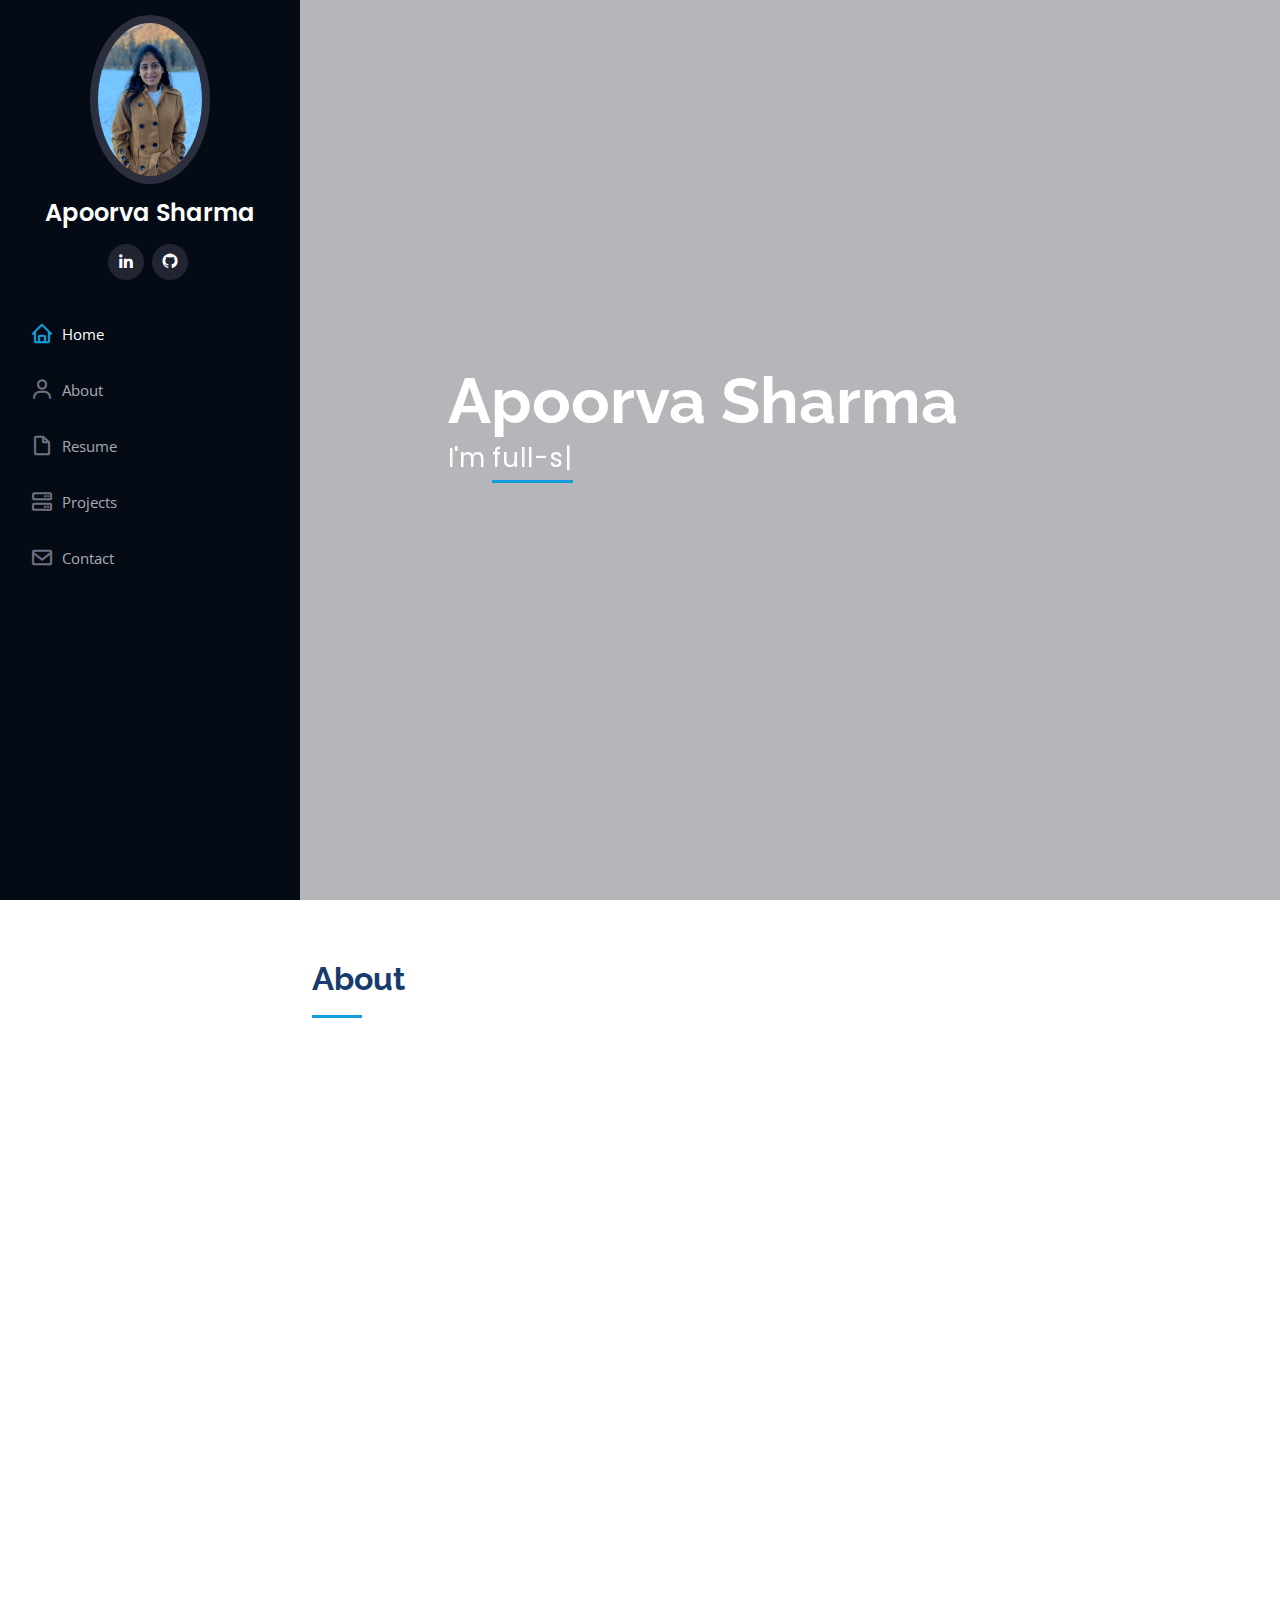
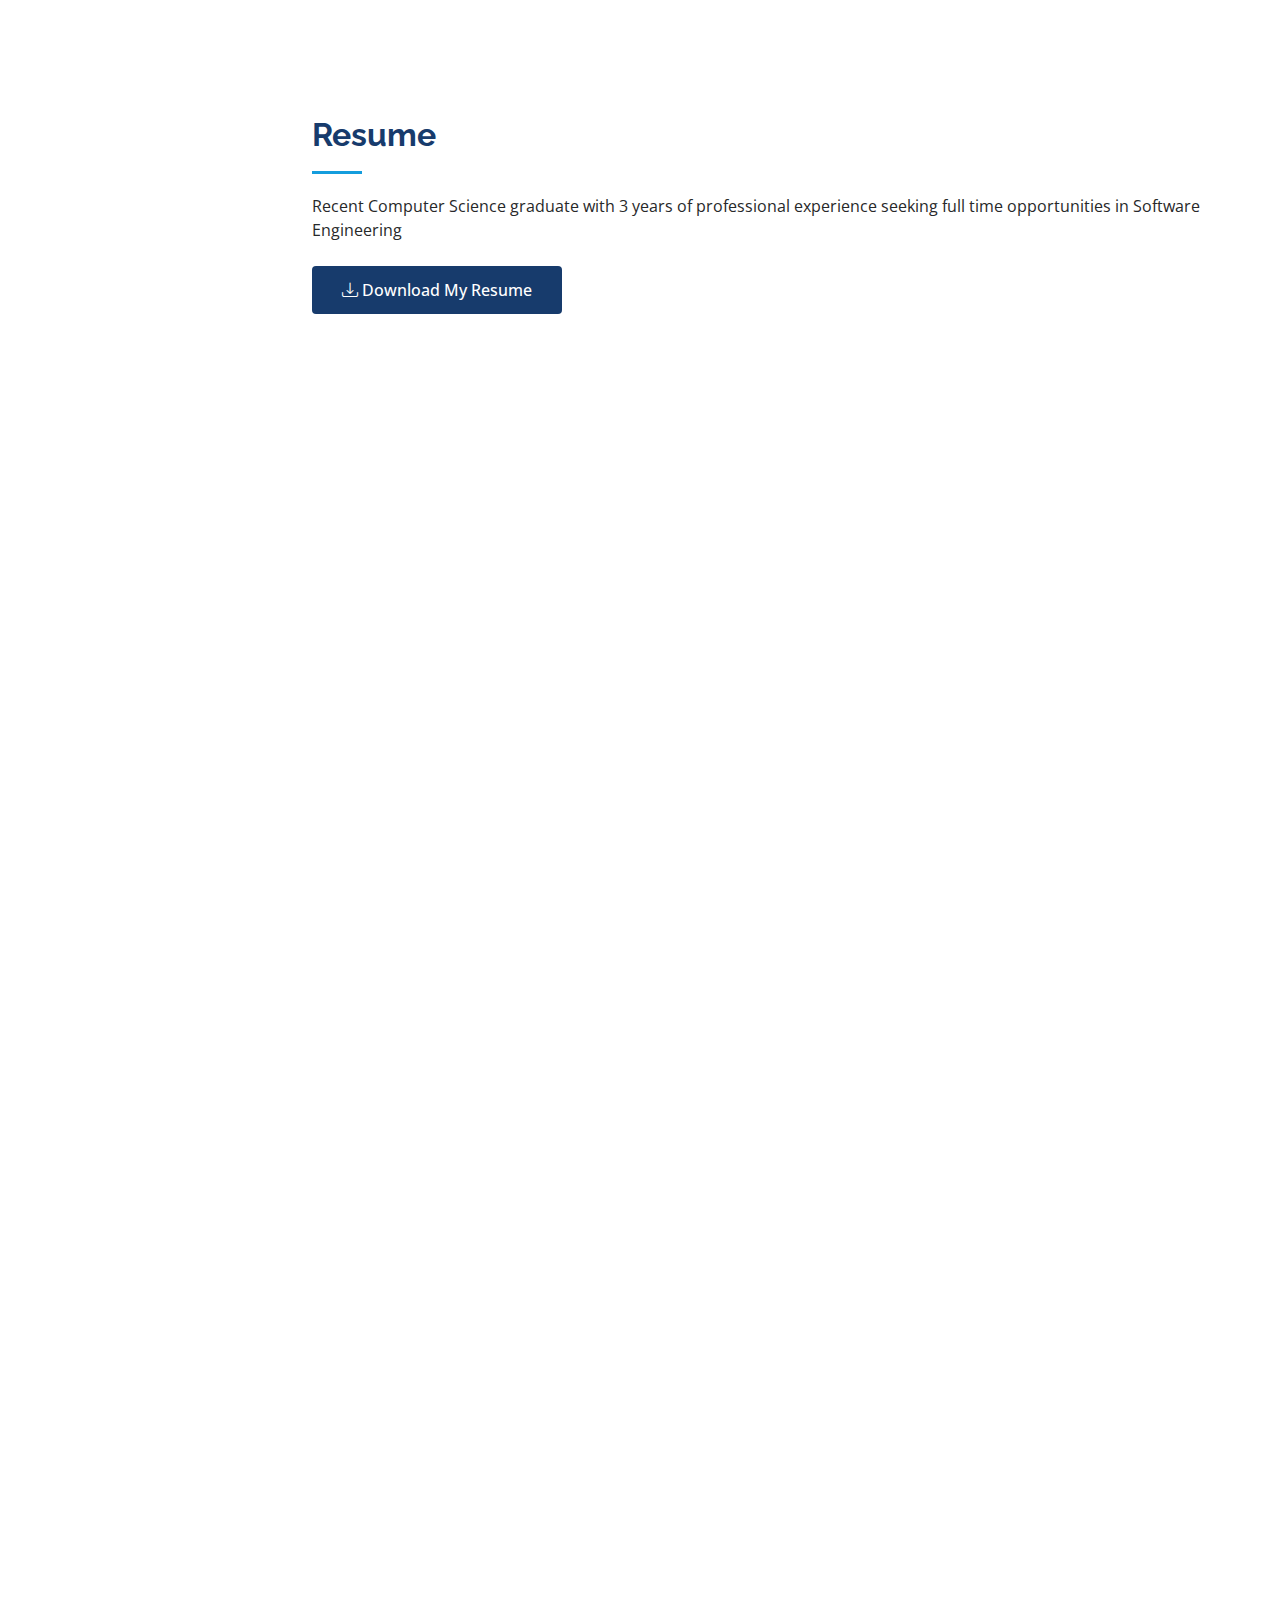
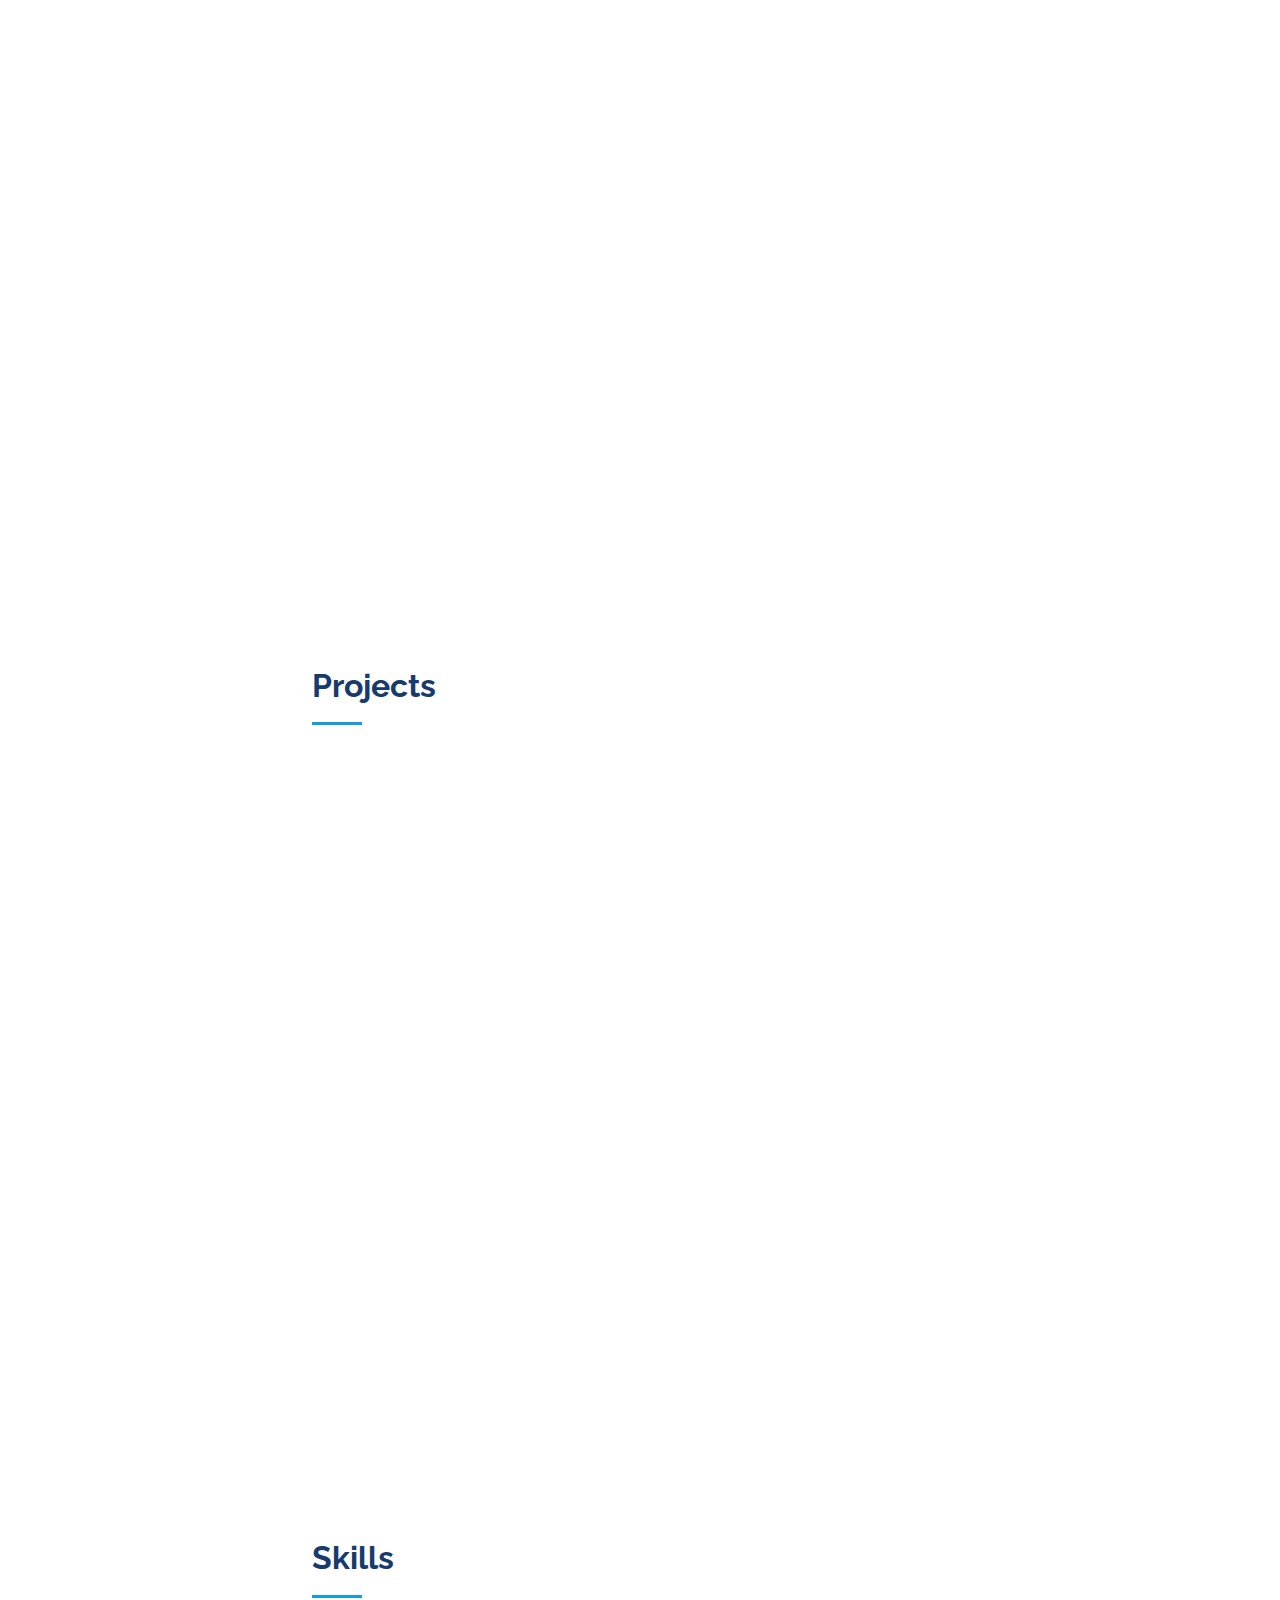
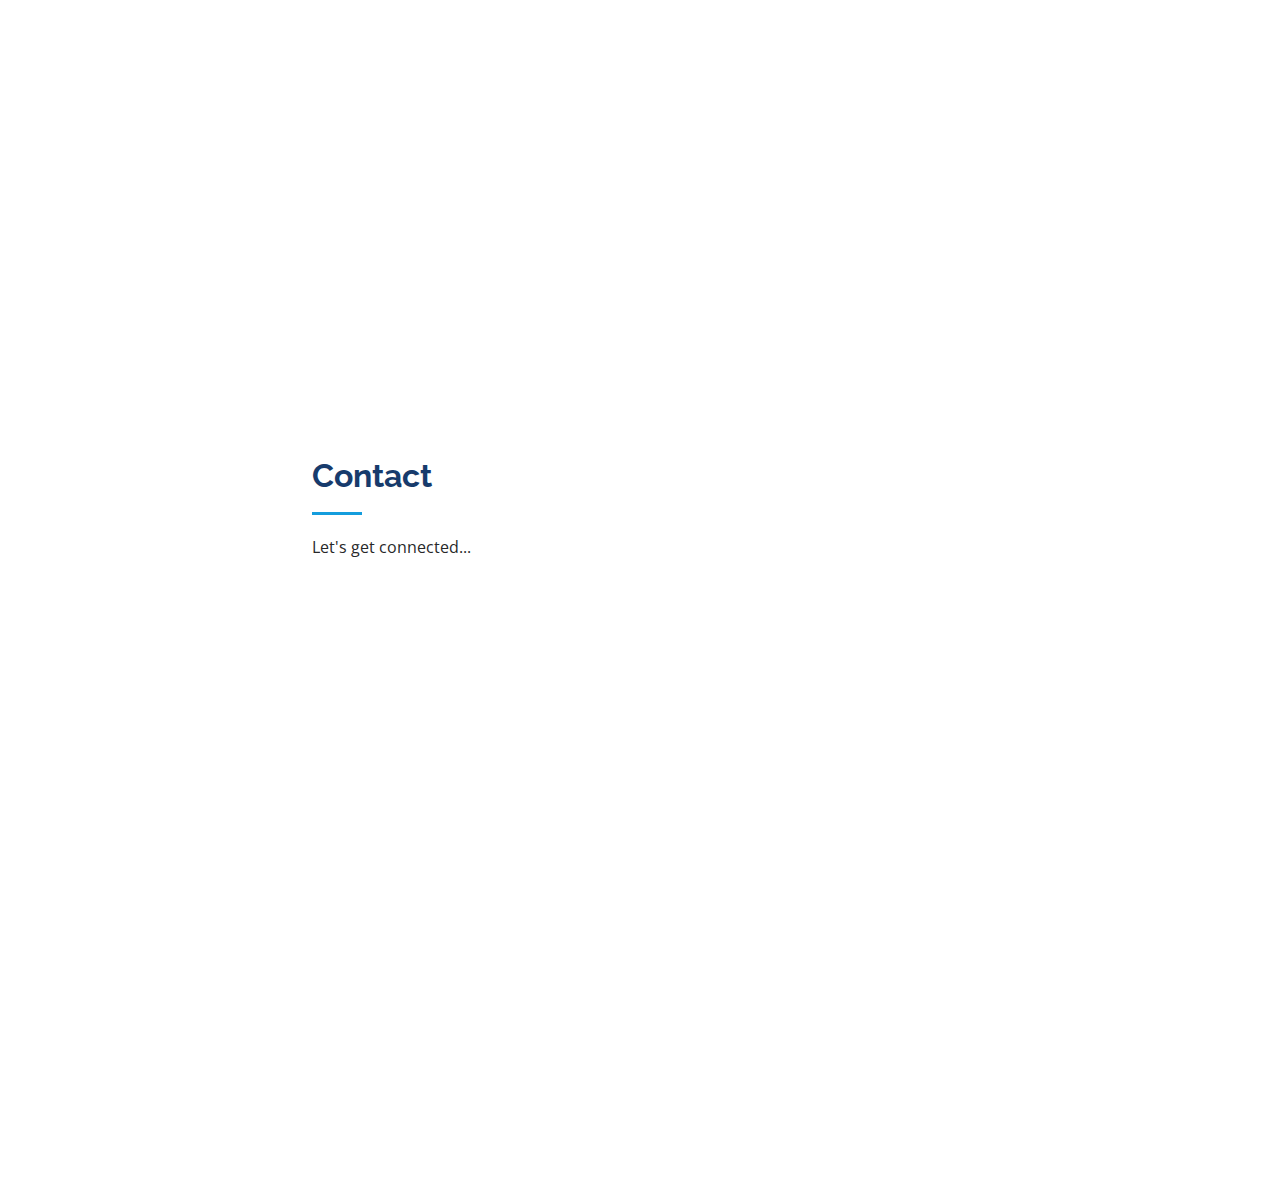
<file: index.html>
<!DOCTYPE html>
<html lang="en">

<head>
  <meta charset="utf-8">
  <meta content="width=device-width, initial-scale=1.0" name="viewport">

  <title>Apoorva Sharma_portfolio</title>
  <meta content="" name="description">
  <meta content="" name="keywords">

  <!-- Favicons -->
  <link href="assets/img/favicon.png" rel="icon">
  <link href="assets/img/apple-touch-icon.png" rel="apple-touch-icon">

  <!-- Google Fonts -->
  <link href="https://fonts.googleapis.com/css?family=Open+Sans:300,300i,400,400i,600,600i,700,700i|Raleway:300,300i,400,400i,500,500i,600,600i,700,700i|Poppins:300,300i,400,400i,500,500i,600,600i,700,700i" rel="stylesheet">

  <!-- Vendor CSS Files -->
  <link href="assets/vendor/aos/aos.css" rel="stylesheet">
  <link href="assets/vendor/bootstrap/css/bootstrap.min.css" rel="stylesheet">
  <link href="assets/vendor/bootstrap-icons/bootstrap-icons.css" rel="stylesheet">
  <link href="assets/vendor/boxicons/css/boxicons.min.css" rel="stylesheet">
  <link href="assets/vendor/glightbox/css/glightbox.min.css" rel="stylesheet">
  <link href="assets/vendor/swiper/swiper-bundle.min.css" rel="stylesheet">

  <!-- Template Main CSS File -->
  <link href="assets/css/style.css" rel="stylesheet">

  <!-- =======================================================
  * Template Name: iPortfolio - v3.3.0
  * Template URL: https://bootstrapmade.com/iportfolio-bootstrap-portfolio-websites-template/
  * Author: BootstrapMade.com
  * License: https://bootstrapmade.com/license/
  ======================================================== -->
</head>

<body>

  <!-- ======= Mobile nav toggle button ======= -->
  <i class="bi bi-list mobile-nav-toggle d-xl-none"></i>

  <!-- ======= Header ======= -->
  <header id="header">
    <div class="d-flex flex-column">

      <div class="profile">
        <!-- <img src="assets/img/profile-img.jpg" alt="" class="img-fluid rounded-circle"> -->
        <img src="assets/img/portfolio_profile_pic_2.png" alt="" class="img-fluid rounded-circle">

        <h1 class="text-light"><a href="index.html">Apoorva Sharma</a></h1>
        <div class="social-links mt-3 text-center">
          <!-- <a href="#" class="twitter"><i class="bx bxl-twitter"></i></a>
          <a href="#" class="facebook"><i class="bx bxl-facebook"></i></a>
          <a href="#" class="instagram"><i class="bx bxl-instagram"></i></a>
          <a href="#" class="google-plus"><i class="bx bxl-skype"></i></a> -->
          <a href="https://www.linkedin.com/in/asharma51" target="_blank" class="linkedin"><i class="bx bxl-linkedin"></i></a>
          <a href="https://github.com/asharma51" target="_blank" class="github"><i class="bx bxl-github"></i></a>
        </div>
      </div>

      <nav id="navbar" class="nav-menu navbar">
        <ul>
          <li><a href="#home" class="nav-link scrollto active"><i class="bx bx-home"></i> <span>Home</span></a></li>
          <li><a href="#about" class="nav-link scrollto"><i class="bx bx-user"></i> <span>About</span></a></li>
          <li><a href="#resume" class="nav-link scrollto"><i class="bx bx-file-blank"></i> <span>Resume</span></a></li>
          <!-- <li><a href="#portfolio" class="nav-link scrollto"><i class="bx bx-book-content"></i> <span>Portfolio</span></a></li> -->
          <li><a href="#projects" class="nav-link scrollto"><i class="bx bx-server"></i> <span>Projects</span></a></li>
          <!-- <li><a href="#skills" class="nav-link scrollto"><i class="bx bx-server"></i> <span>Skills</span></a></li> -->
          <li><a href="#contact" class="nav-link scrollto"><i class="bx bx-envelope"></i> <span>Contact</span></a></li>
        </ul>
      </nav><!-- .nav-menu -->
    </div>
  </header><!-- End Header -->

  <!-- ======= Home Section ======= -->
  <section id="home" class="d-flex flex-column justify-content-center align-items-center">
    <div class="home-container" data-aos="fade-in">
      <h1>Apoorva Sharma</h1>
      <p>I'm <span class="typed" data-typed-items="full-stack Developer, keen learner, nature lover, Team player"></span></p>
    </div>
  </section><!-- End Home -->

  <main id="main">

    <!-- ======= About Section ======= -->
    <section id="about" class="about">
      <div class="container">

        <div class="section-title">
          <h2>About</h2>
          <!-- <p> Recent Computer Science graduate with 3 years of professional experience seeking full time opportunities in Software Engineering</p> -->
        </div>

        <div class="row">
          <div class="col-lg-4" data-aos="fade-right">
            <!-- <img src="assets/img/profile-img.jpg" class="img-fluid" alt=""> -->
            <img src="assets/img/portfolio_profile_pic.jpeg" class="img-fluid" alt="">
          </div>
          <div class="col-lg-8 pt-4 pt-lg-0 content" data-aos="fade-left">
            <h3>Full-stack Software Engineer</h3>
            <p class="fst-italic">
              Hey there! I am Apoorva Sharma.
              <br><br>I recently graduated with Masters degree in Computer Science from California State University, East Bay. 
              Prior to that, I have done a couple of certification courses in Computer and Information Science from College of San Mateo.
              <br><br>I have around 3 years of professional industry experience as Software Engineer. 
              At CSUEB, I was also working as a Teaching Associate for fundamental computer programming courses (C++ and Automata & Computation) and as a Student Assistant for Computer Science department.
            </p>
            <!-- <div class="row">
              <div class="col-lg-6">
                <ul>
                  <li><i class="bi bi-chevron-right"></i> <strong>Birthday:</strong> <span>1 May 1995</span></li>
                  <li><i class="bi bi-chevron-right"></i> <strong>Website:</strong> <span>www.example.com</span></li>
                  <li><i class="bi bi-chevron-right"></i> <strong>Phone:</strong> <span>+123 456 7890</span></li>
                  <li><i class="bi bi-chevron-right"></i> <strong>City:</strong> <span>New York, USA</span></li>
                </ul>
              </div>
              <div class="col-lg-6">
                <ul>
                  <li><i class="bi bi-chevron-right"></i> <strong>Age:</strong> <span>30</span></li>
                  <li><i class="bi bi-chevron-right"></i> <strong>Degree:</strong> <span>Master</span></li>
                  <li><i class="bi bi-chevron-right"></i> <strong>PhEmailone:</strong> <span>email@example.com</span></li>
                  <li><i class="bi bi-chevron-right"></i> <strong>Freelance:</strong> <span>Available</span></li>
                </ul>
              </div>
            </div> -->
            <p class="fst-italic">
              Apart from being a software developer, I am also a nature lover and love to be outdoors. I have travelled to almost all national parks in western United States. 
              Being a bay area native, Yosemite national park is one of my favorites. Be it - setting up campsite, going on hikes, chilly bonfire nights, bear encounters - I have loved it all.
            </p><br>
            <!-- <a href="https://drive.google.com/file/d/1LVTmVxydaXc82EwAh_aUcsHbAIZophCL/view?usp=sharing" target="_blank"><button class="btn"><i class="bi bi-download"></i> Download My Resume</button></a> -->
          </div>
        </div>

      </div>
    </section><!-- End About Section -->

    <!-- ======= Facts Section ======= -->
    <!-- <section id="facts" class="facts">
      <div class="container">

        <div class="section-title">
          <h2>Facts</h2>
          <p>Magnam dolores commodi suscipit. Necessitatibus eius consequatur ex aliquid fuga eum quidem. Sit sint consectetur velit. Quisquam quos quisquam cupiditate. Et nemo qui impedit suscipit alias ea. Quia fugiat sit in iste officiis commodi quidem hic quas.</p>
        </div>

        <div class="row no-gutters">

          <div class="col-lg-3 col-md-6 d-md-flex align-items-md-stretch" data-aos="fade-up">
            <div class="count-box">
              <i class="bi bi-emoji-smile"></i>
              <span data-purecounter-start="0" data-purecounter-end="232" data-purecounter-duration="1" class="purecounter"></span>
              <p><strong>Happy Clients</strong> consequuntur quae</p>
            </div>
          </div>

          <div class="col-lg-3 col-md-6 d-md-flex align-items-md-stretch" data-aos="fade-up" data-aos-delay="100">
            <div class="count-box">
              <i class="bi bi-journal-richtext"></i>
              <span data-purecounter-start="0" data-purecounter-end="521" data-purecounter-duration="1" class="purecounter"></span>
              <p><strong>Projects</strong> adipisci atque cum quia aut</p>
            </div>
          </div>

          <div class="col-lg-3 col-md-6 d-md-flex align-items-md-stretch" data-aos="fade-up" data-aos-delay="200">
            <div class="count-box">
              <i class="bi bi-headset"></i>
              <span data-purecounter-start="0" data-purecounter-end="1453" data-purecounter-duration="1" class="purecounter"></span>
              <p><strong>Hours Of Support</strong> aut commodi quaerat</p>
            </div>
          </div>

          <div class="col-lg-3 col-md-6 d-md-flex align-items-md-stretch" data-aos="fade-up" data-aos-delay="300">
            <div class="count-box">
              <i class="bi bi-people"></i>
              <span data-purecounter-start="0" data-purecounter-end="32" data-purecounter-duration="1" class="purecounter"></span>
              <p><strong>Hard Workers</strong> rerum asperiores dolor</p>
            </div>
          </div>

        </div>

      </div>
    </section>End Facts Section -->

    <!-- ======= Skills Section ======= -->
    <!-- <section id="skills" class="skills section-bg">
      <div class="container">

        <div class="section-title">
          <h2>Skills</h2>
          <p>Magnam dolores commodi suscipit. Necessitatibus eius consequatur ex aliquid fuga eum quidem. Sit sint consectetur velit. Quisquam quos quisquam cupiditate. Et nemo qui impedit suscipit alias ea. Quia fugiat sit in iste officiis commodi quidem hic quas.</p>
        </div>

        <div class="row skills-content">

          <div class="col-lg-6" data-aos="fade-up">

            <div class="progress">
              <span class="skill">HTML <i class="val">100%</i></span>
              <div class="progress-bar-wrap">
                <div class="progress-bar" role="progressbar" aria-valuenow="100" aria-valuemin="0" aria-valuemax="100"></div>
              </div>
            </div>

            <div class="progress">
              <span class="skill">CSS <i class="val">90%</i></span>
              <div class="progress-bar-wrap">
                <div class="progress-bar" role="progressbar" aria-valuenow="90" aria-valuemin="0" aria-valuemax="100"></div>
              </div>
            </div>

            <div class="progress">
              <span class="skill">JavaScript <i class="val">75%</i></span>
              <div class="progress-bar-wrap">
                <div class="progress-bar" role="progressbar" aria-valuenow="75" aria-valuemin="0" aria-valuemax="100"></div>
              </div>
            </div>

          </div>

          <div class="col-lg-6" data-aos="fade-up" data-aos-delay="100">

            <div class="progress">
              <span class="skill">PHP <i class="val">80%</i></span>
              <div class="progress-bar-wrap">
                <div class="progress-bar" role="progressbar" aria-valuenow="80" aria-valuemin="0" aria-valuemax="100"></div>
              </div>
            </div>

            <div class="progress">
              <span class="skill">WordPress/CMS <i class="val">90%</i></span>
              <div class="progress-bar-wrap">
                <div class="progress-bar" role="progressbar" aria-valuenow="90" aria-valuemin="0" aria-valuemax="100"></div>
              </div>
            </div>

            <div class="progress">
              <span class="skill">Photoshop <i class="val">55%</i></span>
              <div class="progress-bar-wrap">
                <div class="progress-bar" role="progressbar" aria-valuenow="55" aria-valuemin="0" aria-valuemax="100"></div>
              </div>
            </div>

          </div>

        </div>

      </div>
    </section> End Skills Section -->

    <!-- ======= Resume Section ======= -->
    <section id="resume" class="resume">
      <div class="container">

        <div class="section-title">
          <h2>Resume</h2>
          <p> Recent Computer Science graduate with 3 years of professional experience seeking full time opportunities in Software Engineering</p><br/>
          <a href="https://drive.google.com/file/d/1LVTmVxydaXc82EwAh_aUcsHbAIZophCL/view?usp=sharing" target="_blank"><button class="btn"><i class="bi bi-download"></i> Download My Resume</button></a>
        </div>

        <div class="row">
          <div class="col-lg-10" data-aos="fade-up">
            <!-- <h3 class="resume-title">Sumary</h3>
            <div class="resume-item pb-0">
              <h4>Alex Smith</h4>
              <p><em>Innovative and deadline-driven Graphic Designer with 3+ years of experience designing and developing user-centered digital/print marketing material from initial concept to final, polished deliverable.</em></p>
              <ul>
                <li>Portland par 127,Orlando, FL</li>
                <li>(123) 456-7891</li>
                <li>alice.barkley@example.com</li>
              </ul>
            </div> -->

            <h3 class="resume-title">Education</h3>
            <div class="resume-item">
              <h4>Master of Science in Computer Science</h4>
              <h5>December 2020</h5>
              <p><em>California State University East Bay, Hayward, CA</em></p>
              <!-- <p>Qui deserunt veniam. Et sed aliquam labore tempore sed quisquam iusto autem sit. Ea vero voluptatum qui ut dignissimos deleniti nerada porti sand markend</p> -->
            </div>
            <div class="resume-item">
              <h4>Certification in Computer & Information Science</h4>
              <h5>December 2018</h5>
              <p><em>College of San Mateo, CA</em></p>
              <ul>
                <li>Certificate of Achievement in Computer Science Applications & Development</li>
                <li>Certificate of Specialization in Java Programming</li>
              </ul>
              <!-- <p>Quia nobis sequi est occaecati aut. Repudiandae et iusto quae reiciendis et quis Eius vel ratione eius unde vitae rerum voluptates asperiores voluptatem Earum molestiae consequatur neque etlon sader mart dila</p> -->
            </div>
            <div class="resume-item">
              <h4>Bachelor of Science</h4>
              <h5>May 2011</h5>
              <p><em>University of Rajasthan, India</em></p>
              <!-- <p>Quia nobis sequi est occaecati aut. Repudiandae et iusto quae reiciendis et quis Eius vel ratione eius unde vitae rerum voluptates asperiores voluptatem Earum molestiae consequatur neque etlon sader mart dila</p> -->
            </div>
            <div >
              <br><p><em><b>Relevant Coursework:</b> Data Structures, Advanced Algorithms, Web Systems, Cloud Computing, Internet of Things, Operating Systems, Cybersecurity </em></p><br>
            </div>
          <!-- </div>
          <div class="col-lg-6" data-aos="fade-up" data-aos-delay="100"> -->
            <h3 class="resume-title">Professional Experience</h3>
            <div class="resume-item">
              <h4>California State University, East Bay</h4>
              <h5>Aug 2020 - Dec 2020</h5>
              <p><em>Graduate Teaching Associate</em></p>
              <ul>
                <li>Mentored a class of 35 students for C++ programming course (CS 201) lab section
                <li>Conducted weekly lab meetings and quizzes, evaluated lab and homework assignments</li>
                <li>Coordinated with professor frequently to set up course content and discuss students' progress</li>
              </ul>
              <h5>Jan 2020 - May 2020</h5>
              <p><em>Student Assistant</em></p>
              <ul>
                <li>Worked as a Teaching Assistant and graded assignments for 2 sections, of 35 students each, for Automata and Computation course (CS 411)</li>
                <li>Supervised Computer Science open lab and resolved student queries on CS concepts and programming exercises</li>
              </ul>
            </div>
            <div class="resume-item">
              <h4>State Bank of India</h4>
              <h5>Dec 2014 - Feb 2016</h5>
              <p><em>Systems Engineer</em></p>
              <ul>
                <li>Developed scripts to identify duplicate customer profiles for fraud prevention resulting in deletion of ~20% unverified records</li>
                <li>Integration of locker management module with core banking software for secured and efficient usage of locker resources </li>
                <li>Tech Stack: Java, Spring Framework, Oracle, Maven, React JS, Python </li>
              </ul>
            </div>
            <div class="resume-item">
              <h4>Bank of Baroda, India</h4>
              <h5>May 2013 - Dec 2014</h5>
              <p><em>Assistant Systems Engineer</em></p>
              <ul>
                <li>Improved online banking experience by integrating support for accessing tax documents deprecating in-person visits</li>
                <li>Coordinated with bank officials to resolve urgent IT infrastructure issues and enhancement of core banking features</li>
                <li>Tech Stack: Java, Hibernate, Spring MVC, Oracle RDBMS, Maven, JavaScript</li>
              </ul>
            </div>
          </div>
        </div>

      </div>
    </section><!-- End Resume Section -->

    <!-- ======= Portfolio Section ======= -->
    <!-- <section id="portfolio" class="portfolio section-bg">
      <div class="container">

        <div class="section-title">
          <h2>Portfolio</h2>
          <p>Magnam dolores commodi suscipit. Necessitatibus eius consequatur ex aliquid fuga eum quidem. Sit sint consectetur velit. Quisquam quos quisquam cupiditate. Et nemo qui impedit suscipit alias ea. Quia fugiat sit in iste officiis commodi quidem hic quas.</p>
        </div>

        <div class="row" data-aos="fade-up">
          <div class="col-lg-12 d-flex justify-content-center">
            <ul id="portfolio-flters">
              <li data-filter="*" class="filter-active">All</li>
              <li data-filter=".filter-app">App</li>
              <li data-filter=".filter-card">Card</li>
              <li data-filter=".filter-web">Web</li>
            </ul>
          </div>
        </div>

        <div class="row portfolio-container" data-aos="fade-up" data-aos-delay="100">

          <div class="col-lg-4 col-md-6 portfolio-item filter-app">
            <div class="portfolio-wrap">
              <img src="assets/img/portfolio/portfolio-1.jpg" class="img-fluid" alt="">
              <div class="portfolio-links">
                <a href="assets/img/portfolio/portfolio-1.jpg" data-gallery="portfolioGallery" class="portfolio-lightbox" title="App 1"><i class="bx bx-plus"></i></a>
                <a href="portfolio-details.html" title="More Details"><i class="bx bx-link"></i></a>
              </div>
            </div>
          </div>

          <div class="col-lg-4 col-md-6 portfolio-item filter-web">
            <div class="portfolio-wrap">
              <img src="assets/img/portfolio/portfolio-2.jpg" class="img-fluid" alt="">
              <div class="portfolio-links">
                <a href="assets/img/portfolio/portfolio-2.jpg" data-gallery="portfolioGallery" class="portfolio-lightbox" title="Web 3"><i class="bx bx-plus"></i></a>
                <a href="portfolio-details.html" title="More Details"><i class="bx bx-link"></i></a>
              </div>
            </div>
          </div>

          <div class="col-lg-4 col-md-6 portfolio-item filter-app">
            <div class="portfolio-wrap">
              <img src="assets/img/portfolio/portfolio-3.jpg" class="img-fluid" alt="">
              <div class="portfolio-links">
                <a href="assets/img/portfolio/portfolio-3.jpg" data-gallery="portfolioGallery" class="portfolio-lightbox" title="App 2"><i class="bx bx-plus"></i></a>
                <a href="portfolio-details.html" title="More Details"><i class="bx bx-link"></i></a>
              </div>
            </div>
          </div>

          <div class="col-lg-4 col-md-6 portfolio-item filter-card">
            <div class="portfolio-wrap">
              <img src="assets/img/portfolio/portfolio-4.jpg" class="img-fluid" alt="">
              <div class="portfolio-links">
                <a href="assets/img/portfolio/portfolio-4.jpg" data-gallery="portfolioGallery" class="portfolio-lightbox" title="Card 2"><i class="bx bx-plus"></i></a>
                <a href="portfolio-details.html" title="More Details"><i class="bx bx-link"></i></a>
              </div>
            </div>
          </div>

          <div class="col-lg-4 col-md-6 portfolio-item filter-web">
            <div class="portfolio-wrap">
              <img src="assets/img/portfolio/portfolio-5.jpg" class="img-fluid" alt="">
              <div class="portfolio-links">
                <a href="assets/img/portfolio/portfolio-5.jpg" data-gallery="portfolioGallery" class="portfolio-lightbox" title="Web 2"><i class="bx bx-plus"></i></a>
                <a href="portfolio-details.html" title="More Details"><i class="bx bx-link"></i></a>
              </div>
            </div>
          </div>

          <div class="col-lg-4 col-md-6 portfolio-item filter-app">
            <div class="portfolio-wrap">
              <img src="assets/img/portfolio/portfolio-6.jpg" class="img-fluid" alt="">
              <div class="portfolio-links">
                <a href="assets/img/portfolio/portfolio-6.jpg" data-gallery="portfolioGallery" class="portfolio-lightbox" title="App 3"><i class="bx bx-plus"></i></a>
                <a href="portfolio-details.html" title="More Details"><i class="bx bx-link"></i></a>
              </div>
            </div>
          </div>

          <div class="col-lg-4 col-md-6 portfolio-item filter-card">
            <div class="portfolio-wrap">
              <img src="assets/img/portfolio/portfolio-7.jpg" class="img-fluid" alt="">
              <div class="portfolio-links">
                <a href="assets/img/portfolio/portfolio-7.jpg" data-gallery="portfolioGallery" class="portfolio-lightbox" title="Card 1"><i class="bx bx-plus"></i></a>
                <a href="portfolio-details.html" title="More Details"><i class="bx bx-link"></i></a>
              </div>
            </div>
          </div>

          <div class="col-lg-4 col-md-6 portfolio-item filter-card">
            <div class="portfolio-wrap">
              <img src="assets/img/portfolio/portfolio-8.jpg" class="img-fluid" alt="">
              <div class="portfolio-links">
                <a href="assets/img/portfolio/portfolio-8.jpg" data-gallery="portfolioGallery" class="portfolio-lightbox" title="Card 3"><i class="bx bx-plus"></i></a>
                <a href="portfolio-details.html" title="More Details"><i class="bx bx-link"></i></a>
              </div>
            </div>
          </div>

          <div class="col-lg-4 col-md-6 portfolio-item filter-web">
            <div class="portfolio-wrap">
              <img src="assets/img/portfolio/portfolio-9.jpg" class="img-fluid" alt="">
              <div class="portfolio-links">
                <a href="assets/img/portfolio/portfolio-9.jpg" data-gallery="portfolioGallery" class="portfolio-lightbox" title="Web 3"><i class="bx bx-plus"></i></a>
                <a href="portfolio-details.html" title="More Details"><i class="bx bx-link"></i></a>
              </div>
            </div>
          </div>

        </div>

      </div>
    </section>End Portfolio Section -->

    <!-- ======= Services Section ======= -->
    <!-- <section id="services" class="services">
      <div class="container">

        <div class="section-title">
          <h2>Services</h2>
          <p>Magnam dolores commodi suscipit. Necessitatibus eius consequatur ex aliquid fuga eum quidem. Sit sint consectetur velit. Quisquam quos quisquam cupiditate. Et nemo qui impedit suscipit alias ea. Quia fugiat sit in iste officiis commodi quidem hic quas.</p>
        </div>

        <div class="row">
          <div class="col-lg-4 col-md-6 icon-box" data-aos="fade-up">
            <div class="icon"><i class="bi bi-briefcase"></i></div>
            <h4 class="title"><a href="">Lorem Ipsum</a></h4>
            <p class="description">Voluptatum deleniti atque corrupti quos dolores et quas molestias excepturi sint occaecati cupiditate non provident</p>
          </div>
          <div class="col-lg-4 col-md-6 icon-box" data-aos="fade-up" data-aos-delay="100">
            <div class="icon"><i class="bi bi-card-checklist"></i></div>
            <h4 class="title"><a href="">Dolor Sitema</a></h4>
            <p class="description">Minim veniam, quis nostrud exercitation ullamco laboris nisi ut aliquip ex ea commodo consequat tarad limino ata</p>
          </div>
          <div class="col-lg-4 col-md-6 icon-box" data-aos="fade-up" data-aos-delay="200">
            <div class="icon"><i class="bi bi-bar-chart"></i></div>
            <h4 class="title"><a href="">Sed ut perspiciatis</a></h4>
            <p class="description">Duis aute irure dolor in reprehenderit in voluptate velit esse cillum dolore eu fugiat nulla pariatur</p>
          </div>
          <div class="col-lg-4 col-md-6 icon-box" data-aos="fade-up" data-aos-delay="300">
            <div class="icon"><i class="bi bi-binoculars"></i></div>
            <h4 class="title"><a href="">Magni Dolores</a></h4>
            <p class="description">Excepteur sint occaecat cupidatat non proident, sunt in culpa qui officia deserunt mollit anim id est laborum</p>
          </div>
          <div class="col-lg-4 col-md-6 icon-box" data-aos="fade-up" data-aos-delay="400">
            <div class="icon"><i class="bi bi-brightness-high"></i></div>
            <h4 class="title"><a href="">Nemo Enim</a></h4>
            <p class="description">At vero eos et accusamus et iusto odio dignissimos ducimus qui blanditiis praesentium voluptatum deleniti atque</p>
          </div>
          <div class="col-lg-4 col-md-6 icon-box" data-aos="fade-up" data-aos-delay="500">
            <div class="icon"><i class="bi bi-calendar4-week"></i></div>
            <h4 class="title"><a href="">Eiusmod Tempor</a></h4>
            <p class="description">Et harum quidem rerum facilis est et expedita distinctio. Nam libero tempore, cum soluta nobis est eligendi</p>
          </div>
        </div>

      </div>
    </section>End Services Section -->

    <!-- ======= Projects Section ======= -->
    <section id="projects" class="services">
      <div class="container">

        <div class="section-title">
          <h2>Projects</h2>
          <!-- <p>Magnam dolores commodi suscipit. Necessitatibus eius consequatur ex aliquid fuga eum quidem. Sit sint consectetur velit. Quisquam quos quisquam cupiditate. Et nemo qui impedit suscipit alias ea. Quia fugiat sit in iste officiis commodi quidem hic quas.</p> -->
        </div>

        <div class="row">
          <div class="col-lg-6 col-md-6 icon-box" data-aos="fade-up">
            <div class="icon"><i class="bi bi-person-lines-fill"></i></div>
            <h4 class="title"><a href="https://players-dir-app.herokuapp.com/" target="_blank">Players Directory Application  <i class="bi-arrow-up-right-square"></i></a></h4>
            <p class="description">Full-stack web application for maintaining players directory that allows users to create, read, update and delete players. The implementation utilized Spring Boot's MVC architecture to create RESTful backend APIs. Front end implementation was powered by React and Reactstrap<br>
              <span class="tech-stack">Tech Stack:</span> PostgreSQL, Hibernate, Maven, Spring Boot, Node.js, React, Reactstrap, Heroku<br>
              <a href="https://github.com/asharma51/players-directory" target="_blank">Github Repo <i class="bi bi-github"></i></a>
            </p>
          </div>
          <div class="col-lg-6 col-md-6 icon-box" data-aos="fade-up" data-aos-delay="100">
            <div class="icon"><i class="bi bi-facebook"></i></div>
            <h4 class="title"><a href="https://www.youtube.com/watch?v=flv4FSVxiUc" target="_blank">Twitter-based application for the Facebook platform  <i class="bi-arrow-up-right-square"></i></a></h4>
            <p class="description">Co-created a Facebook app that allows users to post tweets to their timeline and share tweets as direct messages. Utilized Facebook Graph API for information retrieval from social graph and Google Cloud Datastore for application data persistence. Deployed application on Google App Engine and reported app usage based on data via Facebook and Google analytics<br>
              <span class="tech-stack">Tech Stack:</span> Facebook Graph API, Google App Engine, Google Cloud Datastore, Facebook Analytics, Google analytics<br>
              <a href="https://github.com/asharma51/Facebook_Twitter_Social_Networking_App" target="_blank">Github Repo <i class="bi bi-github"></i></a></p>
          </div>
          <div class="col-lg-6 col-md-6 icon-box" data-aos="fade-up" data-aos-delay="200">
            <div class="icon"><i class="bi bi-bar-chart"></i></div>
            <h4 class="title">Finding relevant movie reviews using Map-Reduce</h4>
            <p class="description">Processed a big data set of <b>~20M</b> online movie reviews to extract a relevant subset of reviews, <b>reducing it by 73%</b>.  
              Designed and implemented a <b>bucket-based algorithm</b> using Big Data stack to identify the outliers for each reviewer<br>
              <span class="tech-stack">Tech Stack:</span> Apache Hadoop MapReduce framework, Apache Hadoop Distributed File System, Apache Pig<br>
              <a href="https://github.com/asharma51/finding_relevant_reviews_map-reduce/blob/master/Finding%20relevant%20movie%20reviews%20using%20Map-Reduce.pdf" target="_blank">Github Repo <i class="bi bi-github"></i></a> 
              </p>
          </div>
          <div class="col-lg-6 col-md-6 icon-box" data-aos="fade-up" data-aos-delay="300">
            <div class="icon"><i class="bi bi-journal-richtext"></i></div>
            <h4 class="title"><a href="https://mystic-cable-258819.appspot.com/" target="_blank">Image labeling using Google Cloud Vision API  <i class="bi-arrow-up-right-square"></i></a></h4>
            <p class="description">Created a web application in Express.js and Node.js backed by Google Cloud Vision API for Image labeling. The application is deployed on Google App Engine and uses REST calls to access pre-trained ML models<br>
              <span class="tech-stack">Tech Stack:</span> Node.js, Express.js, Google Cloud Vision API, Google App Engine<br>
              <a href="https://github.com/asharma51/image_labeling_app" target="_blank">Github Repo <i class="bi bi-github"></i></a>
              </p>
          </div>
        </div>

      </div>
    </section><!--End Projects Section -->

    <!-- ======= Skills Section (originally named as Services)======= -->
    <section id="skills" class="services">
      <div class="container">

        <div class="section-title">
          <h2>Skills</h2>
          <!-- <p>Magnam dolores commodi suscipit. Necessitatibus eius consequatur ex aliquid fuga eum quidem. Sit sint consectetur velit. Quisquam quos quisquam cupiditate. Et nemo qui impedit suscipit alias ea. Quia fugiat sit in iste officiis commodi quidem hic quas.</p> -->
        </div>

        <div class="row">
          <div class="col-lg-4 col-md-6 icon-box" data-aos="fade-up">
            <div class="icon"><i class="bi bi-card-checklist"></i></div>
            <h4 class="title">Languages</h4>
            <p class="description">Java, Python, C++, JavaScript, SQL, Shell scripting</p>
          </div>
          <div class="col-lg-4 col-md-6 icon-box" data-aos="fade-up" data-aos-delay="100">
            <div class="icon"><i class="bi bi-card-checklist"></i></div>
            <h4 class="title">Databases</h4>
            <p class="description">MySQL, PostgreSQL, SQLite, MongoDB</p>
          </div>
          <div class="col-lg-4 col-md-6 icon-box" data-aos="fade-up" data-aos-delay="200">
            <div class="icon"><i class="bi bi-card-checklist"></i></div>
            <h4 class="title">Technologies</h4>
            <p class="description">Spring Boot, Spring MVC, Hadoop, MapReduce, Ruby on Rails</p>
          </div>
          <div class="col-lg-4 col-md-6 icon-box" data-aos="fade-up" data-aos-delay="300">
            <div class="icon"><i class="bi bi-card-checklist"></i></div>
            <h4 class="title">Web Technologies</h4>
            <p class="description">HTML5, CSS, Node.js, Express.js, React, Bootstrap, RESTful APIs</p>
          </div>
          <div class="col-lg-4 col-md-6 icon-box" data-aos="fade-up" data-aos-delay="400">
            <div class="icon"><i class="bi bi-card-checklist"></i></div>
            <h4 class="title">Cloud Technologies</h4>
            <p class="description">AWS(EC2,  S3), Google Cloud (App Engine, Datastore, Vision), Facebook Graph API, Heroku</p>
          </div>
          <div class="col-lg-4 col-md-6 icon-box" data-aos="fade-up" data-aos-delay="500">
            <div class="icon"><i class="bi bi-card-checklist"></i></div>
            <h4 class="title">Tools</h4>
            <p class="description">Git, Maven, Hibernate, Postman, Trello, Slack, Visual Studio, Eclipse, Jupyter Notebook</p>
          </div>
        </div>

      </div>
    </section><!-- End Skills Section -->

    <!-- ======= Testimonials Section ======= -->
    <!-- <section id="testimonials" class="testimonials section-bg">
      <div class="container">

        <div class="section-title">
          <h2>Testimonials</h2>
          <p>Magnam dolores commodi suscipit. Necessitatibus eius consequatur ex aliquid fuga eum quidem. Sit sint consectetur velit. Quisquam quos quisquam cupiditate. Et nemo qui impedit suscipit alias ea. Quia fugiat sit in iste officiis commodi quidem hic quas.</p>
        </div>

        <div class="testimonials-slider swiper-container" data-aos="fade-up" data-aos-delay="100">
          <div class="swiper-wrapper">

            <div class="swiper-slide">
              <div class="testimonial-item" data-aos="fade-up">
                <p>
                  <i class="bx bxs-quote-alt-left quote-icon-left"></i>
                  Proin iaculis purus consequat sem cure digni ssim donec porttitora entum suscipit rhoncus. Accusantium quam, ultricies eget id, aliquam eget nibh et. Maecen aliquam, risus at semper.
                  <i class="bx bxs-quote-alt-right quote-icon-right"></i>
                </p>
                <img src="assets/img/testimonials/testimonials-1.jpg" class="testimonial-img" alt="">
                <h3>Saul Goodman</h3>
                <h4>Ceo &amp; Founder</h4>
              </div>
            </div>End testimonial item -->

            <!-- <div class="swiper-slide">
              <div class="testimonial-item" data-aos="fade-up" data-aos-delay="100">
                <p>
                  <i class="bx bxs-quote-alt-left quote-icon-left"></i>
                  Export tempor illum tamen malis malis eram quae irure esse labore quem cillum quid cillum eram malis quorum velit fore eram velit sunt aliqua noster fugiat irure amet legam anim culpa.
                  <i class="bx bxs-quote-alt-right quote-icon-right"></i>
                </p>
                <img src="assets/img/testimonials/testimonials-2.jpg" class="testimonial-img" alt="">
                <h3>Sara Wilsson</h3>
                <h4>Designer</h4>
              </div>
            </div>End testimonial item -->

            <!-- <div class="swiper-slide">
              <div class="testimonial-item" data-aos="fade-up" data-aos-delay="200">
                <p>
                  <i class="bx bxs-quote-alt-left quote-icon-left"></i>
                  Enim nisi quem export duis labore cillum quae magna enim sint quorum nulla quem veniam duis minim tempor labore quem eram duis noster aute amet eram fore quis sint minim.
                  <i class="bx bxs-quote-alt-right quote-icon-right"></i>
                </p>
                <img src="assets/img/testimonials/testimonials-3.jpg" class="testimonial-img" alt="">
                <h3>Jena Karlis</h3>
                <h4>Store Owner</h4>
              </div>
            </div>End testimonial item -->

            <!-- <div class="swiper-slide">
              <div class="testimonial-item" data-aos="fade-up" data-aos-delay="300">
                <p>
                  <i class="bx bxs-quote-alt-left quote-icon-left"></i>
                  Fugiat enim eram quae cillum dolore dolor amet nulla culpa multos export minim fugiat minim velit minim dolor enim duis veniam ipsum anim magna sunt elit fore quem dolore labore illum veniam.
                  <i class="bx bxs-quote-alt-right quote-icon-right"></i>
                </p>
                <img src="assets/img/testimonials/testimonials-4.jpg" class="testimonial-img" alt="">
                <h3>Matt Brandon</h3>
                <h4>Freelancer</h4>
              </div>
            </div>End testimonial item -->

            <!-- <div class="swiper-slide">
              <div class="testimonial-item" data-aos="fade-up" data-aos-delay="400">
                <p>
                  <i class="bx bxs-quote-alt-left quote-icon-left"></i>
                  Quis quorum aliqua sint quem legam fore sunt eram irure aliqua veniam tempor noster veniam enim culpa labore duis sunt culpa nulla illum cillum fugiat legam esse veniam culpa fore nisi cillum quid.
                  <i class="bx bxs-quote-alt-right quote-icon-right"></i>
                </p>
                <img src="assets/img/testimonials/testimonials-5.jpg" class="testimonial-img" alt="">
                <h3>John Larson</h3>
                <h4>Entrepreneur</h4>
              </div>
            </div> End testimonial item -->

          <!-- </div>
          <div class="swiper-pagination"></div>
        </div>

      </div>
    </section>End Testimonials Section --> 

    <!-- ======= Contact Section ======= -->
    <section id="contact" class="contact">
      <div class="container">

        <div class="section-title">
          <h2>Contact</h2>
          <p>Let's get connected...</p>
        </div>

        <div class="row" data-aos="fade-in">

          <div class="col-lg-5 d-flex align-items-stretch">
            <div class="info">
              <div class="address">
                <i class="bi bi-geo-alt"></i>
                <h4>Location:</h4>
                <p>San Francisco Bay Area, CA</p>
              </div>

              <div class="email" data-aos="fade-up">
                <i class="bi bi-envelope"></i>
                <h4>Email:</h4>
                <p>mail2sharma.apoorva@gmail.com</p>
              </div>

              <div class="phone" data-aos="fade-up" data-aos-delay="100">
                <i class="bi bi-phone"></i>
                <h4>Call:</h4>
                <p>(+1) 650-627-6811</p>
              </div>

              <div class="linkedin" data-aos="fade-up" data-aos-delay="200">
                <i class="bi bi-linkedin"></i>
                <h4>LinkedIn:</h4>
                <p><a href = "https://www.linkedin.com/in/asharma51" target="_blank">https://www.linkedin.com/in/asharma51</a></p>
              </div>

              <div class="github" data-aos="fade-up" data-aos-delay="300">
                <i class="bi bi-github"></i>
                <h4>Github:</h4>
                <p><a href = "https://github.com/asharma51" target="_blank">https://github.com/asharma51</a></p>
              </div>

              <!-- <iframe src="https://www.google.com/maps/embed?pb=!1m14!1m8!1m3!1d12097.433213460943!2d-74.0062269!3d40.7101282!3m2!1i1024!2i768!4f13.1!3m3!1m2!1s0x0%3A0xb89d1fe6bc499443!2sDowntown+Conference+Center!5e0!3m2!1smk!2sbg!4v1539943755621" frameborder="0" style="border:0; width: 100%; height: 290px;" allowfullscreen></iframe> -->
            </div>

          </div>

          <!-- <div class="col-lg-7 mt-5 mt-lg-0 d-flex align-items-stretch">
            <form action="forms/contact.php" method="post" role="form" class="php-email-form">
              <div class="row">
                <div class="form-group col-md-6">
                  <label for="name">Your Name</label>
                  <input type="text" name="name" class="form-control" id="name" required>
                </div>
                <div class="form-group col-md-6">
                  <label for="name">Your Email</label>
                  <input type="email" class="form-control" name="email" id="email" required>
                </div>
              </div>
              <div class="form-group">
                <label for="name">Subject</label>
                <input type="text" class="form-control" name="subject" id="subject" required>
              </div>
              <div class="form-group">
                <label for="name">Message</label>
                <textarea class="form-control" name="message" rows="10" required></textarea>
              </div>
              <div class="my-3">
                <div class="loading">Loading</div>
                <div class="error-message"></div>
                <div class="sent-message">Your message has been sent. Thank you!</div>
              </div>
              <div class="text-center"><button type="submit">Send Message</button></div>
            </form>
          </div> -->

        </div>

      </div>
    </section><!-- End Contact Section -->

  </main><!-- End #main -->

  <!-- ======= Footer ======= -->
  <!-- <footer id="footer">
    <div class="container">
      <div class="copyright">
        &copy; Copyright <strong><span>iPortfolio</span></strong>
      </div>
      <div class="credits"> -->
        <!-- All the links in the footer should remain intact. -->
        <!-- You can delete the links only if you purchased the pro version. -->
        <!-- Licensing information: https://bootstrapmade.com/license/ -->
        <!-- Purchase the pro version with working PHP/AJAX contact form: https://bootstrapmade.com/iportfolio-bootstrap-portfolio-websites-template/ -->
        <!-- Designed by <a href="https://bootstrapmade.com/">BootstrapMade</a>
      </div>
    </div>
  </footer>End  Footer -->

  <a href="#" class="back-to-top d-flex align-items-center justify-content-center"><i class="bi bi-arrow-up-short"></i></a>

  <!-- Vendor JS Files -->
  <script src="assets/vendor/aos/aos.js"></script>
  <script src="assets/vendor/bootstrap/js/bootstrap.bundle.min.js"></script>
  <script src="assets/vendor/glightbox/js/glightbox.min.js"></script>
  <script src="assets/vendor/isotope-layout/isotope.pkgd.min.js"></script>
  <script src="assets/vendor/php-email-form/validate.js"></script>
  <script src="assets/vendor/purecounter/purecounter.js"></script>
  <script src="assets/vendor/swiper/swiper-bundle.min.js"></script>
  <script src="assets/vendor/typed.js/typed.min.js"></script>
  <script src="assets/vendor/waypoints/noframework.waypoints.js"></script>

  <!-- Template Main JS File -->
  <script src="assets/js/main.js"></script>

</body>

</html>
</file>
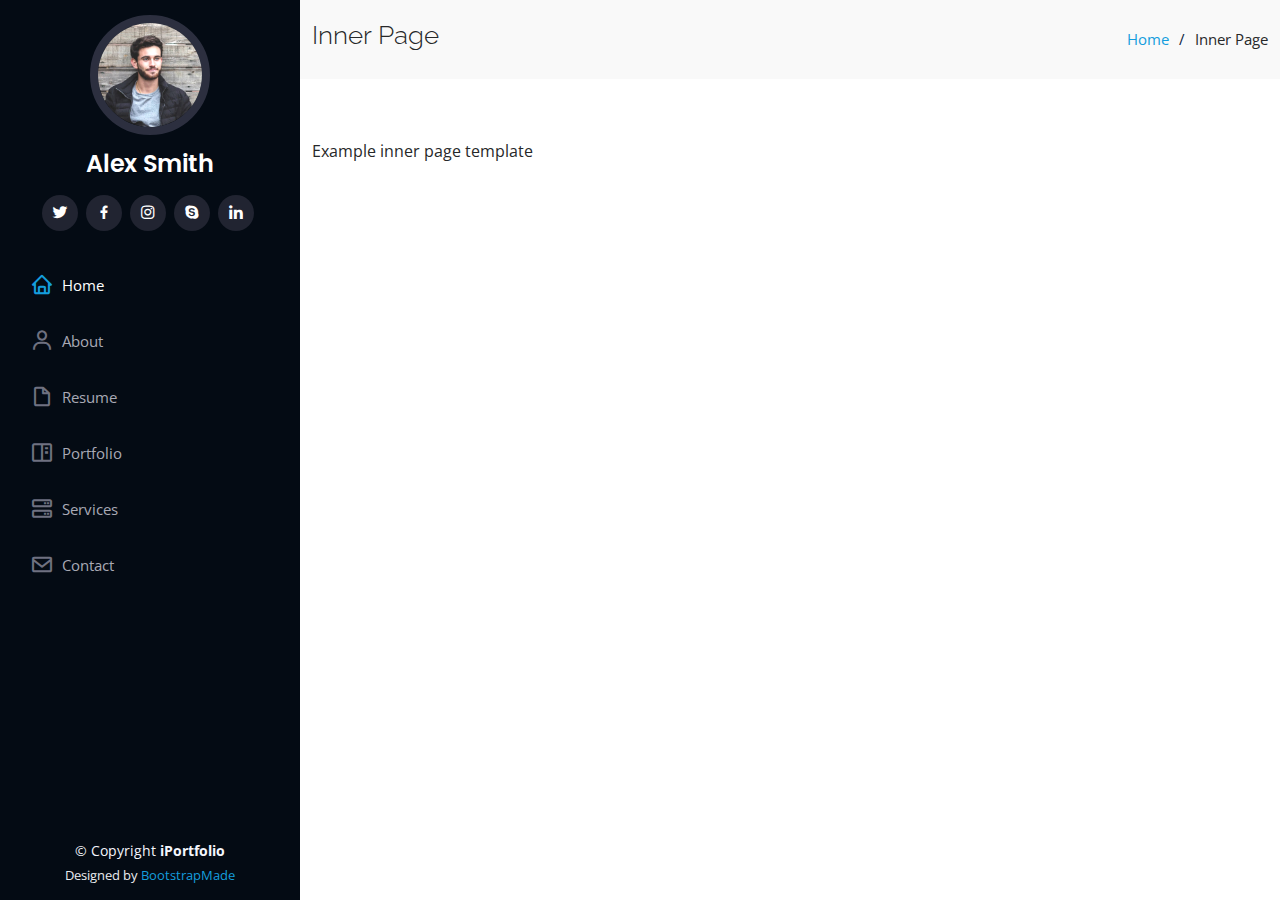
<file: inner-page.html>
<!DOCTYPE html>
<html lang="en">

<head>
  <meta charset="utf-8">
  <meta content="width=device-width, initial-scale=1.0" name="viewport">

  <title>Inner Page - iPortfolio Bootstrap Template</title>
  <meta content="" name="description">
  <meta content="" name="keywords">

  <!-- Favicons -->
  <link href="assets/img/favicon.png" rel="icon">
  <link href="assets/img/apple-touch-icon.png" rel="apple-touch-icon">

  <!-- Google Fonts -->
  <link href="https://fonts.googleapis.com/css?family=Open+Sans:300,300i,400,400i,600,600i,700,700i|Raleway:300,300i,400,400i,500,500i,600,600i,700,700i|Poppins:300,300i,400,400i,500,500i,600,600i,700,700i" rel="stylesheet">

  <!-- Vendor CSS Files -->
  <link href="assets/vendor/aos/aos.css" rel="stylesheet">
  <link href="assets/vendor/bootstrap/css/bootstrap.min.css" rel="stylesheet">
  <link href="assets/vendor/bootstrap-icons/bootstrap-icons.css" rel="stylesheet">
  <link href="assets/vendor/boxicons/css/boxicons.min.css" rel="stylesheet">
  <link href="assets/vendor/glightbox/css/glightbox.min.css" rel="stylesheet">
  <link href="assets/vendor/swiper/swiper-bundle.min.css" rel="stylesheet">

  <!-- Template Main CSS File -->
  <link href="assets/css/style.css" rel="stylesheet">

  <!-- =======================================================
  * Template Name: iPortfolio - v3.3.0
  * Template URL: https://bootstrapmade.com/iportfolio-bootstrap-portfolio-websites-template/
  * Author: BootstrapMade.com
  * License: https://bootstrapmade.com/license/
  ======================================================== -->
</head>

<body>

  <!-- ======= Mobile nav toggle button ======= -->
  <i class="bi bi-list mobile-nav-toggle d-xl-none"></i>

  <!-- ======= Header ======= -->
  <header id="header">
    <div class="d-flex flex-column">

      <div class="profile">
        <img src="assets/img/profile-img.jpg" alt="" class="img-fluid rounded-circle">
        <h1 class="text-light"><a href="index.html">Alex Smith</a></h1>
        <div class="social-links mt-3 text-center">
          <a href="#" class="twitter"><i class="bx bxl-twitter"></i></a>
          <a href="#" class="facebook"><i class="bx bxl-facebook"></i></a>
          <a href="#" class="instagram"><i class="bx bxl-instagram"></i></a>
          <a href="#" class="google-plus"><i class="bx bxl-skype"></i></a>
          <a href="#" class="linkedin"><i class="bx bxl-linkedin"></i></a>
        </div>
      </div>

      <nav id="navbar" class="nav-menu navbar">
        <ul>
          <li><a href="#hero" class="nav-link scrollto active"><i class="bx bx-home"></i> <span>Home</span></a></li>
          <li><a href="#about" class="nav-link scrollto"><i class="bx bx-user"></i> <span>About</span></a></li>
          <li><a href="#resume" class="nav-link scrollto"><i class="bx bx-file-blank"></i> <span>Resume</span></a></li>
          <li><a href="#portfolio" class="nav-link scrollto"><i class="bx bx-book-content"></i> <span>Portfolio</span></a></li>
          <li><a href="#services" class="nav-link scrollto"><i class="bx bx-server"></i> <span>Services</span></a></li>
          <li><a href="#contact" class="nav-link scrollto"><i class="bx bx-envelope"></i> <span>Contact</span></a></li>
        </ul>
      </nav><!-- .nav-menu -->
    </div>
  </header><!-- End Header -->

  <main id="main">

    <!-- ======= Breadcrumbs ======= -->
    <section class="breadcrumbs">
      <div class="container">

        <div class="d-flex justify-content-between align-items-center">
          <h2>Inner Page</h2>
          <ol>
            <li><a href="index.html">Home</a></li>
            <li>Inner Page</li>
          </ol>
        </div>

      </div>
    </section><!-- End Breadcrumbs -->

    <section class="inner-page">
      <div class="container">
        <p>
          Example inner page template
        </p>
      </div>
    </section>

  </main><!-- End #main -->

  <!-- ======= Footer ======= -->
  <footer id="footer">
    <div class="container">
      <div class="copyright">
        &copy; Copyright <strong><span>iPortfolio</span></strong>
      </div>
      <div class="credits">
        <!-- All the links in the footer should remain intact. -->
        <!-- You can delete the links only if you purchased the pro version. -->
        <!-- Licensing information: https://bootstrapmade.com/license/ -->
        <!-- Purchase the pro version with working PHP/AJAX contact form: https://bootstrapmade.com/iportfolio-bootstrap-portfolio-websites-template/ -->
        Designed by <a href="https://bootstrapmade.com/">BootstrapMade</a>
      </div>
    </div>
  </footer><!-- End  Footer -->

  <a href="#" class="back-to-top d-flex align-items-center justify-content-center"><i class="bi bi-arrow-up-short"></i></a>

  <!-- Vendor JS Files -->
  <script src="assets/vendor/aos/aos.js"></script>
  <script src="assets/vendor/bootstrap/js/bootstrap.bundle.min.js"></script>
  <script src="assets/vendor/glightbox/js/glightbox.min.js"></script>
  <script src="assets/vendor/isotope-layout/isotope.pkgd.min.js"></script>
  <script src="assets/vendor/php-email-form/validate.js"></script>
  <script src="assets/vendor/purecounter/purecounter.js"></script>
  <script src="assets/vendor/swiper/swiper-bundle.min.js"></script>
  <script src="assets/vendor/typed.js/typed.min.js"></script>
  <script src="assets/vendor/waypoints/noframework.waypoints.js"></script>

  <!-- Template Main JS File -->
  <script src="assets/js/main.js"></script>

</body>

</html>
</file>
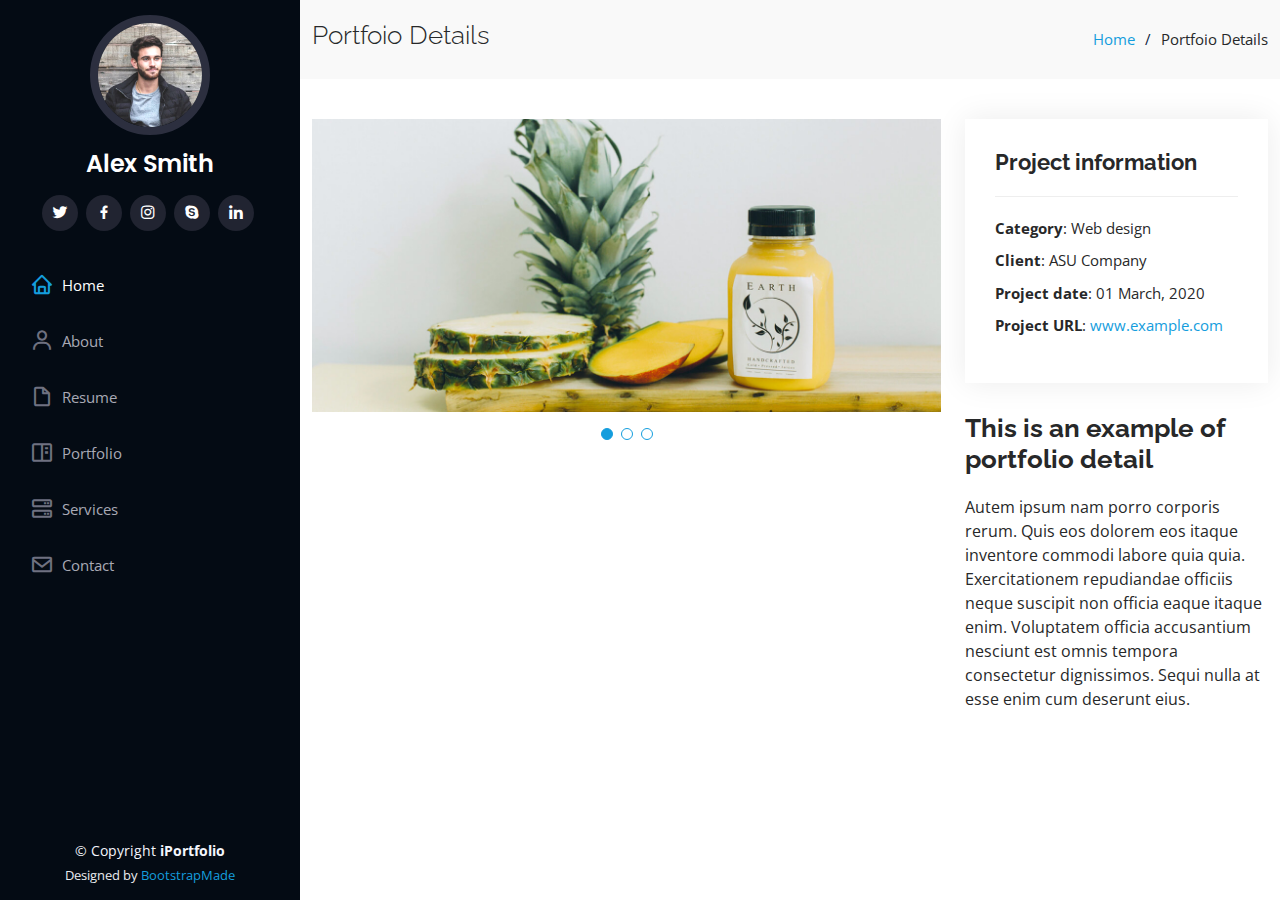
<file: portfolio-details.html>
<!DOCTYPE html>
<html lang="en">

<head>
  <meta charset="utf-8">
  <meta content="width=device-width, initial-scale=1.0" name="viewport">

  <title>Portfolio Details - iPortfolio Bootstrap Template</title>
  <meta content="" name="description">
  <meta content="" name="keywords">

  <!-- Favicons -->
  <link href="assets/img/favicon.png" rel="icon">
  <link href="assets/img/apple-touch-icon.png" rel="apple-touch-icon">

  <!-- Google Fonts -->
  <link href="https://fonts.googleapis.com/css?family=Open+Sans:300,300i,400,400i,600,600i,700,700i|Raleway:300,300i,400,400i,500,500i,600,600i,700,700i|Poppins:300,300i,400,400i,500,500i,600,600i,700,700i" rel="stylesheet">

  <!-- Vendor CSS Files -->
  <link href="assets/vendor/aos/aos.css" rel="stylesheet">
  <link href="assets/vendor/bootstrap/css/bootstrap.min.css" rel="stylesheet">
  <link href="assets/vendor/bootstrap-icons/bootstrap-icons.css" rel="stylesheet">
  <link href="assets/vendor/boxicons/css/boxicons.min.css" rel="stylesheet">
  <link href="assets/vendor/glightbox/css/glightbox.min.css" rel="stylesheet">
  <link href="assets/vendor/swiper/swiper-bundle.min.css" rel="stylesheet">

  <!-- Template Main CSS File -->
  <link href="assets/css/style.css" rel="stylesheet">

  <!-- =======================================================
  * Template Name: iPortfolio - v3.3.0
  * Template URL: https://bootstrapmade.com/iportfolio-bootstrap-portfolio-websites-template/
  * Author: BootstrapMade.com
  * License: https://bootstrapmade.com/license/
  ======================================================== -->
</head>

<body>

  <!-- ======= Mobile nav toggle button ======= -->
  <i class="bi bi-list mobile-nav-toggle d-xl-none"></i>

  <!-- ======= Header ======= -->
  <header id="header">
    <div class="d-flex flex-column">

      <div class="profile">
        <img src="assets/img/profile-img.jpg" alt="" class="img-fluid rounded-circle">
        <h1 class="text-light"><a href="index.html">Alex Smith</a></h1>
        <div class="social-links mt-3 text-center">
          <a href="#" class="twitter"><i class="bx bxl-twitter"></i></a>
          <a href="#" class="facebook"><i class="bx bxl-facebook"></i></a>
          <a href="#" class="instagram"><i class="bx bxl-instagram"></i></a>
          <a href="#" class="google-plus"><i class="bx bxl-skype"></i></a>
          <a href="#" class="linkedin"><i class="bx bxl-linkedin"></i></a>
        </div>
      </div>

      <nav id="navbar" class="nav-menu navbar">
        <ul>
          <li><a href="#hero" class="nav-link scrollto active"><i class="bx bx-home"></i> <span>Home</span></a></li>
          <li><a href="#about" class="nav-link scrollto"><i class="bx bx-user"></i> <span>About</span></a></li>
          <li><a href="#resume" class="nav-link scrollto"><i class="bx bx-file-blank"></i> <span>Resume</span></a></li>
          <li><a href="#portfolio" class="nav-link scrollto"><i class="bx bx-book-content"></i> <span>Portfolio</span></a></li>
          <li><a href="#services" class="nav-link scrollto"><i class="bx bx-server"></i> <span>Services</span></a></li>
          <li><a href="#contact" class="nav-link scrollto"><i class="bx bx-envelope"></i> <span>Contact</span></a></li>
        </ul>
      </nav><!-- .nav-menu -->
    </div>
  </header><!-- End Header -->

  <main id="main">

    <!-- ======= Breadcrumbs ======= -->
    <section id="breadcrumbs" class="breadcrumbs">
      <div class="container">

        <div class="d-flex justify-content-between align-items-center">
          <h2>Portfoio Details</h2>
          <ol>
            <li><a href="index.html">Home</a></li>
            <li>Portfoio Details</li>
          </ol>
        </div>

      </div>
    </section><!-- End Breadcrumbs -->

    <!-- ======= Portfolio Details Section ======= -->
    <section id="portfolio-details" class="portfolio-details">
      <div class="container">

        <div class="row gy-4">

          <div class="col-lg-8">
            <div class="portfolio-details-slider swiper-container">
              <div class="swiper-wrapper align-items-center">

                <div class="swiper-slide">
                  <img src="assets/img/portfolio/portfolio-details-1.jpg" alt="">
                </div>

                <div class="swiper-slide">
                  <img src="assets/img/portfolio/portfolio-details-2.jpg" alt="">
                </div>

                <div class="swiper-slide">
                  <img src="assets/img/portfolio/portfolio-details-3.jpg" alt="">
                </div>

              </div>
              <div class="swiper-pagination"></div>
            </div>
          </div>

          <div class="col-lg-4">
            <div class="portfolio-info">
              <h3>Project information</h3>
              <ul>
                <li><strong>Category</strong>: Web design</li>
                <li><strong>Client</strong>: ASU Company</li>
                <li><strong>Project date</strong>: 01 March, 2020</li>
                <li><strong>Project URL</strong>: <a href="#">www.example.com</a></li>
              </ul>
            </div>
            <div class="portfolio-description">
              <h2>This is an example of portfolio detail</h2>
              <p>
                Autem ipsum nam porro corporis rerum. Quis eos dolorem eos itaque inventore commodi labore quia quia. Exercitationem repudiandae officiis neque suscipit non officia eaque itaque enim. Voluptatem officia accusantium nesciunt est omnis tempora consectetur dignissimos. Sequi nulla at esse enim cum deserunt eius.
              </p>
            </div>
          </div>

        </div>

      </div>
    </section><!-- End Portfolio Details Section -->

  </main><!-- End #main -->

  <!-- ======= Footer ======= -->
  <footer id="footer">
    <div class="container">
      <div class="copyright">
        &copy; Copyright <strong><span>iPortfolio</span></strong>
      </div>
      <div class="credits">
        <!-- All the links in the footer should remain intact. -->
        <!-- You can delete the links only if you purchased the pro version. -->
        <!-- Licensing information: https://bootstrapmade.com/license/ -->
        <!-- Purchase the pro version with working PHP/AJAX contact form: https://bootstrapmade.com/iportfolio-bootstrap-portfolio-websites-template/ -->
        Designed by <a href="https://bootstrapmade.com/">BootstrapMade</a>
      </div>
    </div>
  </footer><!-- End  Footer -->

  <a href="#" class="back-to-top d-flex align-items-center justify-content-center"><i class="bi bi-arrow-up-short"></i></a>

  <!-- Vendor JS Files -->
  <script src="assets/vendor/aos/aos.js"></script>
  <script src="assets/vendor/bootstrap/js/bootstrap.bundle.min.js"></script>
  <script src="assets/vendor/glightbox/js/glightbox.min.js"></script>
  <script src="assets/vendor/isotope-layout/isotope.pkgd.min.js"></script>
  <script src="assets/vendor/php-email-form/validate.js"></script>
  <script src="assets/vendor/purecounter/purecounter.js"></script>
  <script src="assets/vendor/swiper/swiper-bundle.min.js"></script>
  <script src="assets/vendor/typed.js/typed.min.js"></script>
  <script src="assets/vendor/waypoints/noframework.waypoints.js"></script>

  <!-- Template Main JS File -->
  <script src="assets/js/main.js"></script>

</body>

</html>
</file>
<file: assets/css/style.css>
/**
* Template Name: iPortfolio - v3.3.0
* Template URL: https://bootstrapmade.com/iportfolio-bootstrap-portfolio-websites-template/
* Author: BootstrapMade.com
* License: https://bootstrapmade.com/license/
*/

/*--------------------------------------------------------------
# General
--------------------------------------------------------------*/
body {
  font-family: "Open Sans", sans-serif;
  color: #272829;
}

a {
  color: #149ddd;
  text-decoration: none;
}

a:hover {
  color: #37b3ed;
  text-decoration: none;
}

h1, h2, h3, h4, h5, h6 {
  font-family: "Raleway", sans-serif;
}

/*--------------------------------------------------------------
# Back to top button
--------------------------------------------------------------*/
.back-to-top {
  position: fixed;
  visibility: hidden;
  opacity: 0;
  right: 15px;
  bottom: 15px;
  z-index: 996;
  background: #149ddd;
  width: 40px;
  height: 40px;
  border-radius: 50px;
  transition: all 0.4s;
}

.back-to-top i {
  font-size: 28px;
  color: #fff;
  line-height: 0;
}

.back-to-top:hover {
  background: #2eafec;
  color: #fff;
}

.back-to-top.active {
  visibility: visible;
  opacity: 1;
}

/*--------------------------------------------------------------
# Header
--------------------------------------------------------------*/
#header {
  position: fixed;
  top: 0;
  left: 0;
  bottom: 0;
  width: 300px;
  transition: all ease-in-out 0.5s;
  z-index: 9997;
  transition: all 0.5s;
  padding: 0 15px;
  background: #040b14;
  overflow-y: auto;
}

#header .profile img {
  margin: 15px auto;
  display: block;
  width: 120px;
  border: 8px solid #2c2f3f;
}

#header .profile h1 {
  font-size: 24px;
  margin: 0;
  padding: 0;
  font-weight: 600;
  -moz-text-align-last: center;
  text-align-last: center;
  font-family: "Poppins", sans-serif;
}

#header .profile h1 a, #header .profile h1 a:hover {
  color: #fff;
  text-decoration: none;
}

#header .profile .social-links a {
  font-size: 18px;
  display: inline-block;
  background: #212431;
  color: #fff;
  line-height: 1;
  padding: 8px 0;
  margin-right: 4px;
  border-radius: 50%;
  text-align: center;
  width: 36px;
  height: 36px;
  transition: 0.3s;
}

#header .profile .social-links a:hover {
  background: #149ddd;
  color: #fff;
  text-decoration: none;
}

#main {
  margin-left: 300px;
}

@media (max-width: 1199px) {
  #header {
    left: -300px;
  }
  #main {
    margin-left: 0;
  }
}

/*--------------------------------------------------------------
# Navigation Menu
--------------------------------------------------------------*/
/* Desktop Navigation */
.nav-menu {
  padding: 30px 0 0 0;
}

.nav-menu * {
  margin: 0;
  padding: 0;
  list-style: none;
}

.nav-menu > ul > li {
  position: relative;
  white-space: nowrap;
}

.nav-menu a, .nav-menu a:focus {
  display: flex;
  align-items: center;
  color: #a8a9b4;
  padding: 12px 15px;
  margin-bottom: 8px;
  transition: 0.3s;
  font-size: 15px;
}

.nav-menu a i, .nav-menu a:focus i {
  font-size: 24px;
  padding-right: 8px;
  color: #6f7180;
}

.nav-menu a:hover, .nav-menu .active, .nav-menu .active:focus, .nav-menu li:hover > a {
  text-decoration: none;
  color: #fff;
}

.nav-menu a:hover i, .nav-menu .active i, .nav-menu .active:focus i, .nav-menu li:hover > a i {
  color: #149ddd;
}

/* Mobile Navigation */
.mobile-nav-toggle {
  position: fixed;
  right: 15px;
  top: 15px;
  z-index: 9998;
  border: 0;
  font-size: 24px;
  transition: all 0.4s;
  outline: none !important;
  background-color: #149ddd;
  color: #fff;
  width: 40px;
  height: 40px;
  display: inline-flex;
  align-items: center;
  justify-content: center;
  line-height: 0;
  border-radius: 50px;
  cursor: pointer;
}

.mobile-nav-active {
  overflow: hidden;
}

.mobile-nav-active #header {
  left: 0;
}

/*--------------------------------------------------------------
# Home Section
--------------------------------------------------------------*/
#home {
  width: 100%;
  height: 100vh;
  /* background: url("../img/hero-bg.jpg") top center; */
  background: url(" https://images.unsplash.com/photo-1604964432806-254d07c11f32?ixid=MnwxMjA3fDB8MHxzZWFyY2h8MXx8ZGV2ZWxvcGVyfGVufDB8fDB8fA%3D%3D&ixlib=rb-1.2.1&w=1000&q=80") top center;
  background-size: cover;
}

#home:before {
  content: "";
  background: rgba(5, 13, 24, 0.3);
  position: absolute;
  bottom: 0;
  top: 0;
  left: 0;
  right: 0;
  z-index: 1;
}

#home .home-container {
  position: relative;
  z-index: 2;
  min-width: 300px;
}

#home h1 {
  margin: 0 0 10px 125px;
  font-size: 64px;
  font-weight: 700;
  line-height: 56px;
  color: #fff;
}

#home p {
  color: #fff;
  margin-bottom: 50px;
  margin-left: 125px;
  font-size: 26px;
  font-family: "Poppins", sans-serif;
}

#home p span {
  color: #fff;
  padding-bottom: 4px;
  letter-spacing: 1px;
  border-bottom: 3px solid #149ddd;
}

@media (min-width: 1024px) {
  #home {
    background-attachment: fixed;
  }
}

@media (max-width: 768px) {
  #home h1 {
    font-size: 28px;
    line-height: 36px;
  }
  #home h2 {
    font-size: 18px;
    line-height: 24px;
    margin-bottom: 30px;
  }
}

/*--------------------------------------------------------------
# Sections General
--------------------------------------------------------------*/
section {
  padding: 60px 0;
  overflow: hidden;
}

.section-bg {
  background: #f5f8fd;
}

.section-title {
  padding-bottom: 30px;
}

.section-title h2 {
  font-size: 32px;
  font-weight: bold;
  margin-bottom: 20px;
  padding-bottom: 20px;
  position: relative;
  color: #173b6c;
}

.section-title h2::after {
  content: '';
  position: absolute;
  display: block;
  width: 50px;
  height: 3px;
  background: #149ddd;
  bottom: 0;
  left: 0;
}

.section-title p {
  margin-bottom: 0;
}

/*--------------------------------------------------------------
# About
--------------------------------------------------------------*/
.about .content h3 {
  font-weight: 700;
  font-size: 26px;
  color: #173b6c;
}

.about .content ul {
  list-style: none;
  padding: 0;
}

.about .content ul li {
  margin-bottom: 20px;
  display: flex;
  align-items: center;
}

.about .content ul strong {
  margin-right: 10px;
}

.about .content ul i {
  font-size: 16px;
  margin-right: 5px;
  color: #149ddd;
  line-height: 0;
}

.about .content p:last-child {
  margin-bottom: 0;
}
.about .content p{
  margin-right: 200px;
}

/* .about img{
  height: 450px;
} */

/*--------------------------------------------------------------
# Facts
--------------------------------------------------------------*/
.facts {
  padding-bottom: 30px;
}

.facts .count-box {
  padding: 30px;
  width: 100%;
}

.facts .count-box i {
  display: block;
  font-size: 44px;
  color: #149ddd;
  float: left;
  line-height: 0;
}

.facts .count-box span {
  font-size: 48px;
  line-height: 40px;
  display: block;
  font-weight: 700;
  color: #050d18;
  margin-left: 60px;
}

.facts .count-box p {
  padding: 15px 0 0 0;
  margin: 0 0 0 60px;
  font-family: "Raleway", sans-serif;
  font-size: 14px;
  color: #122f57;
}

.facts .count-box a {
  font-weight: 600;
  display: block;
  margin-top: 20px;
  color: #122f57;
  font-size: 15px;
  font-family: "Poppins", sans-serif;
  transition: ease-in-out 0.3s;
}

.facts .count-box a:hover {
  color: #1f5297;
}

/*--------------------------------------------------------------
# Akills
--------------------------------------------------------------*/
.skills .progress {
  height: 60px;
  display: block;
  background: none;
  border-radius: 0;
}

.skills .progress .skill {
  padding: 0;
  margin: 0 0 6px 0;
  text-transform: uppercase;
  display: block;
  font-weight: 600;
  font-family: "Poppins", sans-serif;
  color: #050d18;
}

.skills .progress .skill .val {
  float: right;
  font-style: normal;
}

.skills .progress-bar-wrap {
  background: #dce8f8;
  height: 10px;
}

.skills .progress-bar {
  width: 1px;
  height: 10px;
  transition: .9s;
  background-color: #149ddd;
}

/*--------------------------------------------------------------
# Resume
--------------------------------------------------------------*/
.resume .resume-title {
  font-size: 26px;
  font-weight: 700;
  margin-top: 20px;
  margin-bottom: 20px;
  color: #050d18;
}

.resume .resume-item {
  padding: 0 0 20px 20px;
  margin-top: -2px;
  margin-left: 150px;
  border-left: 2px solid #1f5297;
  position: relative;
}

.resume .resume-item h4 {
  line-height: 18px;
  font-size: 18px;
  font-weight: 600;
  text-transform: uppercase;
  font-family: "Poppins", sans-serif;
  color: #050d18;
  margin-bottom: 10px;
}

.resume .resume-item h5 {
  font-size: 16px;
  background: #e4edf9;
  padding: 5px 15px;
  display: inline-block;
  font-weight: 600;
  margin-bottom: 10px;
}

.resume .resume-item ul {
  padding-left: 20px;
}

.resume .resume-item ul li {
  padding-bottom: 10px;
}

.resume .resume-item:last-child {
  padding-bottom: 0;
}

.resume .resume-item::before {
  content: "";
  position: absolute;
  width: 16px;
  height: 16px;
  border-radius: 50px;
  left: -9px;
  top: 0;
  background: #fff;
  border: 2px solid #1f5297;
}

.resume .btn {
  background-color:  #173b6c;
  border: none;
  color: white;
  padding: 12px 30px;
  cursor: pointer;
  font-size: 16px;
  font-weight: 500;
}

/* Darker background on mouse-over */
.resume .btn:hover {
  background-color: #1f5297;
}
/*--------------------------------------------------------------
# Portfolio
--------------------------------------------------------------*/
.portfolio .portfolio-item {
  margin-bottom: 30px;
}

.portfolio #portfolio-flters {
  padding: 0;
  margin: 0 auto 35px auto;
  list-style: none;
  text-align: center;
  background: #fff;
  border-radius: 50px;
  padding: 2px 15px;
}

.portfolio #portfolio-flters li {
  cursor: pointer;
  display: inline-block;
  padding: 10px 15px 8px 15px;
  font-size: 14px;
  font-weight: 600;
  line-height: 1;
  text-transform: uppercase;
  color: #272829;
  margin-bottom: 5px;
  transition: all 0.3s ease-in-out;
}

.portfolio #portfolio-flters li:hover, .portfolio #portfolio-flters li.filter-active {
  color: #149ddd;
}

.portfolio #portfolio-flters li:last-child {
  margin-right: 0;
}

.portfolio .portfolio-wrap {
  transition: 0.3s;
  position: relative;
  overflow: hidden;
  z-index: 1;
}

.portfolio .portfolio-wrap::before {
  content: "";
  background: rgba(255, 255, 255, 0.5);
  position: absolute;
  left: 0;
  right: 0;
  top: 0;
  bottom: 0;
  transition: all ease-in-out 0.3s;
  z-index: 2;
  opacity: 0;
}

.portfolio .portfolio-wrap .portfolio-links {
  opacity: 1;
  left: 0;
  right: 0;
  bottom: -60px;
  z-index: 3;
  position: absolute;
  transition: all ease-in-out 0.3s;
  display: flex;
  justify-content: center;
}

.portfolio .portfolio-wrap .portfolio-links a {
  color: #fff;
  font-size: 28px;
  text-align: center;
  background: rgba(20, 157, 221, 0.75);
  transition: 0.3s;
  width: 50%;
}

.portfolio .portfolio-wrap .portfolio-links a:hover {
  background: rgba(20, 157, 221, 0.95);
}

.portfolio .portfolio-wrap .portfolio-links a + a {
  border-left: 1px solid #37b3ed;
}

.portfolio .portfolio-wrap:hover::before {
  top: 0;
  left: 0;
  right: 0;
  bottom: 0;
  opacity: 1;
}

.portfolio .portfolio-wrap:hover .portfolio-links {
  opacity: 1;
  bottom: 0;
}

/*--------------------------------------------------------------
# Portfolio Details
--------------------------------------------------------------*/
.portfolio-details {
  padding-top: 40px;
}

.portfolio-details .portfolio-details-slider img {
  width: 100%;
}

.portfolio-details .portfolio-details-slider .swiper-pagination {
  margin-top: 20px;
  position: relative;
}

.portfolio-details .portfolio-details-slider .swiper-pagination .swiper-pagination-bullet {
  width: 12px;
  height: 12px;
  background-color: #fff;
  opacity: 1;
  border: 1px solid #149ddd;
}

.portfolio-details .portfolio-details-slider .swiper-pagination .swiper-pagination-bullet-active {
  background-color: #149ddd;
}

.portfolio-details .portfolio-info {
  padding: 30px;
  box-shadow: 0px 0 30px rgba(5, 13, 24, 0.08);
}

.portfolio-details .portfolio-info h3 {
  font-size: 22px;
  font-weight: 700;
  margin-bottom: 20px;
  padding-bottom: 20px;
  border-bottom: 1px solid #eee;
}

.portfolio-details .portfolio-info ul {
  list-style: none;
  padding: 0;
  font-size: 15px;
}

.portfolio-details .portfolio-info ul li + li {
  margin-top: 10px;
}

.portfolio-details .portfolio-description {
  padding-top: 30px;
}

.portfolio-details .portfolio-description h2 {
  font-size: 26px;
  font-weight: 700;
  margin-bottom: 20px;
}

.portfolio-details .portfolio-description p {
  padding: 0;
}

/*--------------------------------------------------------------
# Services
--------------------------------------------------------------*/
.services .icon-box {
  margin-bottom: 20px;
}

.services .icon {
  float: left;
  display: flex;
  align-items: center;
  justify-content: center;
  width: 54px;
  height: 54px;
  background: #149ddd;
  border-radius: 50%;
  transition: 0.5s;
  border: 1px solid #149ddd;
}

.services .icon i {
  color: #fff;
  font-size: 24px;
  line-height: 0;
}

.services .icon-box:hover .icon {
  background: #fff;
}

.services .icon-box:hover .icon i {
  color: #149ddd;
}

.services .title {
  margin-left: 80px;
  font-weight: 700;
  margin-bottom: 15px;
  font-size: 18px;
}

.services .title a {
  color: #343a40;
}

.services .title:hover {
  color: #149ddd;
}

.services .title a:hover {
  color: #149ddd;
}

.services .description {
  margin-left: 80px;
  line-height: 24px;
  font-size: 14px;
}

.services .description .tech-stack{
  color: #149ddd;
}

/*--------------------------------------------------------------
# Testimonials
--------------------------------------------------------------*/
.testimonials .testimonial-item {
  box-sizing: content-box;
  text-align: center;
  min-height: 320px;
}

.testimonials .testimonial-item .testimonial-img {
  width: 90px;
  border-radius: 50%;
  margin: 0 auto;
}

.testimonials .testimonial-item h3 {
  font-size: 18px;
  font-weight: bold;
  margin: 10px 0 5px 0;
  color: #111;
}

.testimonials .testimonial-item h4 {
  font-size: 14px;
  color: #999;
  margin: 0;
}

.testimonials .testimonial-item .quote-icon-left, .testimonials .testimonial-item .quote-icon-right {
  color: #c3e8fa;
  font-size: 26px;
}

.testimonials .testimonial-item .quote-icon-left {
  display: inline-block;
  left: -5px;
  position: relative;
}

.testimonials .testimonial-item .quote-icon-right {
  display: inline-block;
  right: -5px;
  position: relative;
  top: 10px;
}

.testimonials .testimonial-item p {
  font-style: italic;
  margin: 0 15px 15px 15px;
  padding: 20px;
  background: #fff;
  position: relative;
  margin-bottom: 35px;
  border-radius: 6px;
  box-shadow: 0px 2px 15px rgba(0, 0, 0, 0.1);
}

.testimonials .testimonial-item p::after {
  content: "";
  width: 0;
  height: 0;
  border-top: 20px solid #fff;
  border-right: 20px solid transparent;
  border-left: 20px solid transparent;
  position: absolute;
  bottom: -20px;
  left: calc(50% - 20px);
}

.testimonials .swiper-pagination {
  margin-top: 20px;
  position: relative;
}

.testimonials .swiper-pagination .swiper-pagination-bullet {
  width: 12px;
  height: 12px;
  background-color: #fff;
  opacity: 1;
  border: 1px solid #149ddd;
}

.testimonials .swiper-pagination .swiper-pagination-bullet-active {
  background-color: #149ddd;
}

/*--------------------------------------------------------------
# Contact
--------------------------------------------------------------*/
.contact {
  padding-bottom: 130px;
}

.contact .info {
  padding: 30px;
  background: #fff;
  width: 100%;
  box-shadow: 0 0 24px 0 rgba(0, 0, 0, 0.12);
}

.contact .info i {
  font-size: 20px;
  color: #149ddd;
  float: left;
  width: 44px;
  height: 44px;
  background: #dff3fc;
  display: flex;
  justify-content: center;
  align-items: center;
  border-radius: 50px;
  transition: all 0.3s ease-in-out;
}

.contact .info h4 {
  padding: 0 0 0 60px;
  font-size: 22px;
  font-weight: 600;
  margin-bottom: 5px;
  color: #050d18;
}

.contact .info p {
  padding: 0 0 10px 60px;
  margin-bottom: 20px;
  font-size: 14px;
  color: #173b6c;
}

.contact .info .email p {
  padding-top: 5px;
}

.contact .info .social-links {
  padding-left: 60px;
}

.contact .info .social-links a {
  font-size: 18px;
  display: inline-block;
  background: #333;
  color: #fff;
  line-height: 1;
  padding: 8px 0;
  border-radius: 50%;
  text-align: center;
  width: 36px;
  height: 36px;
  transition: 0.3s;
  margin-right: 10px;
}

.contact .info .social-links a:hover {
  background: #149ddd;
  color: #fff;
}

.contact .info .email:hover i, .contact .info .address:hover i, .contact .info .phone:hover i, .contact .info .linkedin:hover i, .contact .info .github:hover i {
  background: #149ddd;
  color: #fff;
}

.contact .php-email-form {
  width: 100%;
  padding: 30px;
  background: #fff;
  box-shadow: 0 0 24px 0 rgba(0, 0, 0, 0.12);
}

.contact .php-email-form .form-group {
  padding-bottom: 8px;
}

.contact .php-email-form .validate {
  display: none;
  color: red;
  margin: 0 0 15px 0;
  font-weight: 400;
  font-size: 13px;
}

.contact .php-email-form .error-message {
  display: none;
  color: #fff;
  background: #ed3c0d;
  text-align: left;
  padding: 15px;
  font-weight: 600;
}

.contact .php-email-form .error-message br + br {
  margin-top: 25px;
}

.contact .php-email-form .sent-message {
  display: none;
  color: #fff;
  background: #18d26e;
  text-align: center;
  padding: 15px;
  font-weight: 600;
}

.contact .php-email-form .loading {
  display: none;
  background: #fff;
  text-align: center;
  padding: 15px;
}

.contact .php-email-form .loading:before {
  content: "";
  display: inline-block;
  border-radius: 50%;
  width: 24px;
  height: 24px;
  margin: 0 10px -6px 0;
  border: 3px solid #18d26e;
  border-top-color: #eee;
  -webkit-animation: animate-loading 1s linear infinite;
  animation: animate-loading 1s linear infinite;
}

.contact .php-email-form .form-group {
  margin-bottom: 15px;
}

.contact .php-email-form label {
  padding-bottom: 8px;
}

.contact .php-email-form input, .contact .php-email-form textarea {
  border-radius: 0;
  box-shadow: none;
  font-size: 14px;
}

.contact .php-email-form input {
  height: 44px;
}

.contact .php-email-form textarea {
  padding: 10px 15px;
}

.contact .php-email-form button[type="submit"] {
  background: #149ddd;
  border: 0;
  padding: 10px 24px;
  color: #fff;
  transition: 0.4s;
  border-radius: 4px;
}

.contact .php-email-form button[type="submit"]:hover {
  background: #37b3ed;
}

@-webkit-keyframes animate-loading {
  0% {
    transform: rotate(0deg);
  }
  100% {
    transform: rotate(360deg);
  }
}

@keyframes animate-loading {
  0% {
    transform: rotate(0deg);
  }
  100% {
    transform: rotate(360deg);
  }
}

/*--------------------------------------------------------------
# Breadcrumbs
--------------------------------------------------------------*/
.breadcrumbs {
  padding: 20px 0;
  background: #f9f9f9;
}

.breadcrumbs h2 {
  font-size: 26px;
  font-weight: 300;
}

.breadcrumbs ol {
  display: flex;
  flex-wrap: wrap;
  list-style: none;
  padding: 0;
  margin: 0;
  font-size: 15px;
}

.breadcrumbs ol li + li {
  padding-left: 10px;
}

.breadcrumbs ol li + li::before {
  display: inline-block;
  padding-right: 10px;
  color: #0e2442;
  content: "/";
}

@media (max-width: 768px) {
  .breadcrumbs .d-flex {
    display: block !important;
  }
  .breadcrumbs ol {
    display: block;
  }
  .breadcrumbs ol li {
    display: inline-block;
  }
}

/*--------------------------------------------------------------
# Footer
--------------------------------------------------------------*/
#footer {
  padding: 15px;
  color: #f4f6fd;
  font-size: 14px;
  position: fixed;
  left: 0;
  bottom: 0;
  width: 300px;
  z-index: 9999;
  background: #040b14;
}

#footer .copyright {
  text-align: center;
}

#footer .credits {
  padding-top: 5px;
  text-align: center;
  font-size: 13px;
  color: #eaebf0;
}

@media (max-width: 1199px) {
  #footer {
    position: static;
    width: auto;
    padding-right: 20px 15px;
  }
}
</file>
